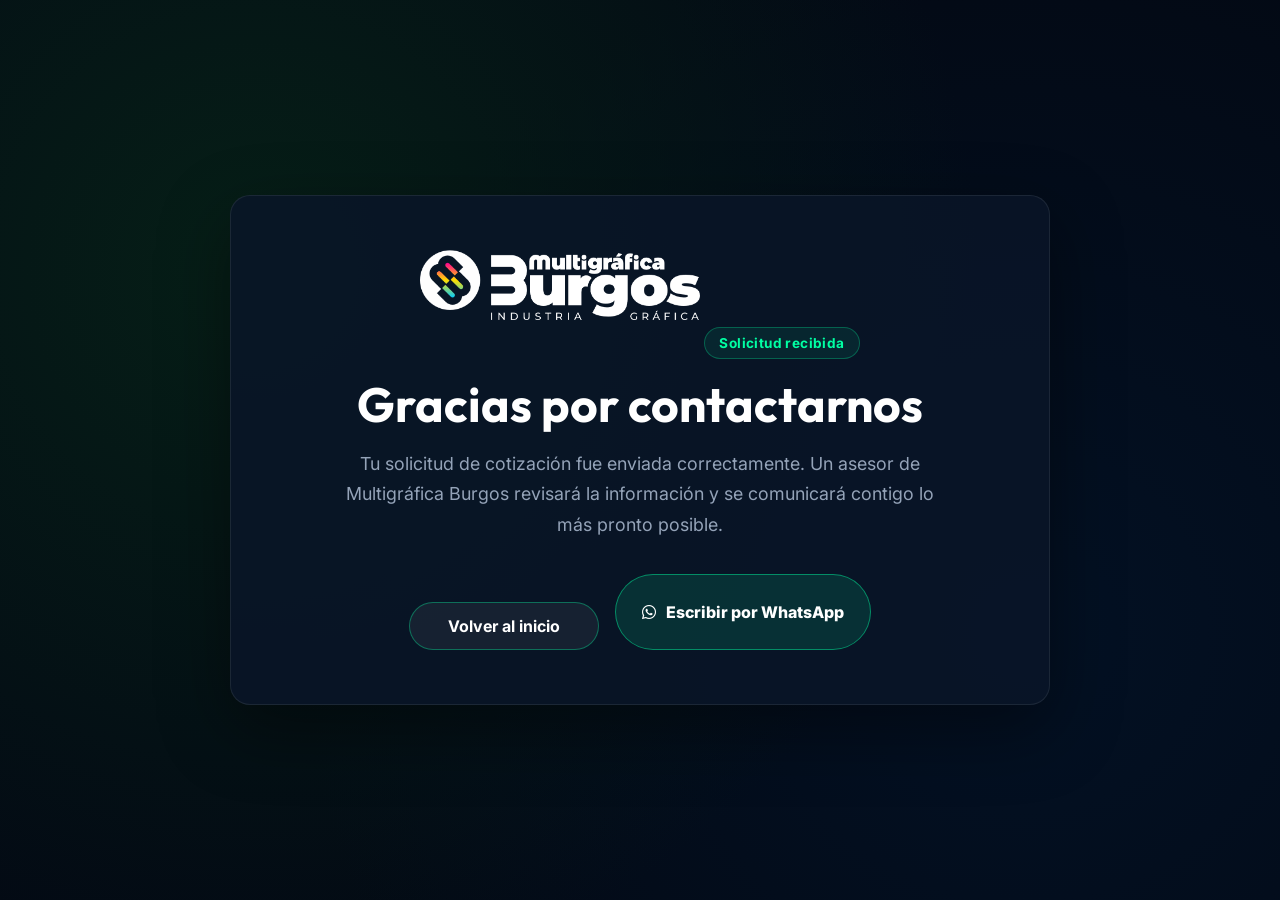
<file: gracias.html>
<!doctype html>
<html lang="es">
<head>
  <meta charset="utf-8">
  <meta name="viewport" content="width=device-width, initial-scale=1">
  <title>Solicitud enviada | Multigráfica Burgos</title>
  <meta name="robots" content="noindex">
  <link rel="preconnect" href="https://fonts.googleapis.com">
  <link rel="preconnect" href="https://fonts.gstatic.com" crossorigin>
  <link href="https://fonts.googleapis.com/css2?family=Inter:wght@300;400;500;600&family=Outfit:wght@300;400;500;600;700;800;900&display=swap" rel="stylesheet">
  <link rel="stylesheet" href="https://cdnjs.cloudflare.com/ajax/libs/font-awesome/6.5.0/css/all.min.css">
  <link rel="icon" href="img/logo.png" type="image/png">
  <link rel="stylesheet" href="css/style.css">
</head>
<body class="thanks-page">
  <main class="thanks-main">
    <section class="thanks-card" aria-labelledby="gracias-title">
      <img class="thanks-logo" src="img/logo.png" alt="Multigráfica Burgos">
      <span class="section-kicker">Solicitud recibida</span>
      <h1 id="gracias-title">Gracias por contactarnos</h1>
      <p>
        Tu solicitud de cotización fue enviada correctamente. Un asesor de Multigráfica Burgos
        revisará la información y se comunicará contigo lo más pronto posible.
      </p>
      <div class="thanks-actions">
        <a class="btn-secondary-glass" href="index.html">Volver al inicio</a>
        <a class="btn-whatsapp" href="https://wa.me/51903025062?text=Hola%20Multigr%C3%A1fica%20Burgos%2C%20envi%C3%A9%20una%20cotizaci%C3%B3n%20desde%20la%20web" target="_blank" rel="noopener">
          <i class="fa-brands fa-whatsapp" aria-hidden="true"></i>
          Escribir por WhatsApp
        </a>
      </div>
    </section>
  </main>
</body>
</html>
</file>
<file: css/style.css>
/* =====================
   ESTILOS GENERALES
===================== */
:root {
  --verde-mb: #00ffa3; /* Neon green */
  --azul-mb: #0a1628; /* Dark navy */
  --fondo-oscuro: #030914; /* Deep dark background */
  --blanco: #ffffff;
  --texto-principal: #e2e8f0;
  --texto-secundario: #94a3b8;
  --gradiente-fondo: radial-gradient(circle at 20% 30%, #061f17, transparent 60%),
                     radial-gradient(circle at 80% 70%, #031124, transparent 60%);
  --gradiente-icono: linear-gradient(120deg, #00eaff, #00ffa3);
  --borde-glass: rgba(255, 255, 255, 0.08);
  --fondo-glass: rgba(10, 22, 40, 0.6);
  --fuente-titulos: 'Outfit', sans-serif;
  --fuente-texto: 'Inter', sans-serif;
}

* {
  margin: 0;
  padding: 0;
  box-sizing: border-box;
}

body {
  overflow-x: hidden;
  background-color: var(--fondo-oscuro);
  background-image: var(--gradiente-fondo);
  background-attachment: fixed;
  color: var(--texto-principal);
  font-family: var(--fuente-texto);
  scroll-behavior: smooth;
  padding-top: 90px;
}

h1, h2, h3, h4, h5, h6 {
  font-family: var(--fuente-titulos);
}

/* =====================
   NAVBAR
===================== */
header {
  position: fixed;
  top: 0;
  left: 0;
  width: 100%;
  display: flex;
  align-items: center;
  justify-content: space-between;
  padding: 15px 60px;
  z-index: 100;
  transition: background-color 0.4s ease, box-shadow 0.4s ease;
  background: transparent;
}

header img {
  height: 60px;
}

nav ul {
  list-style: none;
  display: flex;
  gap: 30px;
}

nav a {
  text-decoration: none;
  color: #fff;
  font-weight: 500;
  transition: color 0.3s ease;
}

nav a.active,
nav a:hover {
  color: var(--verde-mb);
}

.navbar-solid {
  background: rgba(10, 22, 40, 0.85);
  backdrop-filter: blur(12px);
  -webkit-backdrop-filter: blur(12px);
  border-bottom: 1px solid var(--borde-glass);
  box-shadow: 0 4px 30px rgba(0, 0, 0, 0.5);
}

/* =====================
   HERO (VIDEO)
===================== */
.hero {
  position: relative;
  height: 100vh;
  display: flex;
  justify-content: center;
  align-items: center;
  text-align: center;
  color: #fff;
  overflow: hidden;
  margin-top: -90px; /* ðŸ’¡ compensa el padding del body */
}

/* --- Fondo de video optimizado --- */
.background-video {
  position: absolute;
  top: 0;
  left: 0;
  width: 100%;
  height: 100%;
  object-fit: cover;
  z-index: -2;
  transform: translateZ(0);
  backface-visibility: hidden;
  will-change: transform, opacity;
  filter: brightness(0.85);
}

/* --- Capa oscura encima del video --- */
.overlay {
  position: absolute;
  width: 100%;
  height: 100%;
  background: rgba(0,0,0,0.55);
  z-index: -1;
  pointer-events: none;
  will-change: opacity;
}

/* --- TransiciÃ³n degradada entre el video y la siguiente secciÃ³n --- */
.scroll-transition {
  position: absolute;
  bottom: 0;
  left: 0;
  width: 100%;
  height: 150px;
  background: linear-gradient(to bottom, rgba(0, 0, 0, 0.85), #02161c);
  z-index: 0;
  pointer-events: none;
  opacity: 0;
  animation: fadeInTransition 2.5s ease 1.5s forwards;
}

@keyframes fadeInTransition {
  from { opacity: 0; transform: translateY(20px); }
  to { opacity: 1; transform: translateY(0); }
}

/* --- Texto y botÃ³n principal --- */
.hero h1 {
  font-size: 3.3rem;
  font-weight: 800;
}

.hero h1 span {
  display: inline-block;
  background: linear-gradient(120deg, #0f8f44, #23b04a, #00ffea);
  background-size: 250%;
  -webkit-background-clip: text;
  -webkit-text-fill-color: transparent;
  animation: brilloTexto 6s ease-in-out infinite;
}

.hero p {
  margin-top: 20px;
  font-size: 1.2rem;
  color: #f5f5f5;
}

.btn-contacto {
  display: inline-flex;
  align-items: center;
  gap: 10px;
  margin-top: 35px;
  padding: 16px 45px;
  background: rgba(255, 255, 255, 0.05);
  color: #fff;
  border-radius: 50px;
  border: 1px solid rgba(255, 255, 255, 0.1);
  backdrop-filter: blur(10px);
  text-decoration: none;
  font-weight: 600;
  font-size: 1.1rem;
  transition: all 0.4s cubic-bezier(0.175, 0.885, 0.32, 1.275);
  box-shadow: 0 4px 15px rgba(0, 0, 0, 0.2);
}

.btn-contacto:hover {
  background: var(--gradiente-icono);
  border-color: transparent;
  color: #030914;
  transform: translateY(-5px) scale(1.05);
  box-shadow: 0 10px 25px rgba(0, 255, 163, 0.4);
}

/* =====================
   FLECHA "VER MÃS"
===================== */
.scroll-down {
  position: absolute;
  bottom: 30px;
  left: 50%;
  transform: translateX(-50%);
  text-align: center;
  z-index: 10;
  animation: fadeIn 2s ease-in-out 1.5s forwards;
  opacity: 0;
}

.scroll-down a {
  color: #fff;
  text-decoration: none;
  display: flex;
  flex-direction: column;
  align-items: center;
  gap: 6px;
}

.scroll-down i {
  font-size: 1.8rem;
  color: #fff;
  animation: bounce 2s infinite;
  transition: transform 0.3s ease;
}

.scroll-down span {
  font-size: 0.95rem;
  color: #f8f8f8;
  opacity: 0.8;
  font-weight: 500;
  letter-spacing: 0.5px;
  animation: textUp 2s ease-in-out 1.8s forwards;
}

.scroll-down a:hover i {
  transform: scale(1.2);
  color: var(--verde-mb);
}
.scroll-down a:hover span {
  color: var(--verde-mb);
  opacity: 1;
}

/* --- Animaciones de la flecha --- */
@keyframes bounce {
  0%, 20%, 50%, 80%, 100% { transform: translateY(0); }
  40% { transform: translateY(-10px); }
  60% { transform: translateY(-5px); }
}
@keyframes fadeIn {
  from { opacity: 0; transform: translateX(-50%) translateY(15px); }
  to { opacity: 1; transform: translateX(-50%) translateY(0); }
}
@keyframes textUp {
  0% { opacity: 0; transform: translateY(8px); }
  100% { opacity: 1; transform: translateY(0); }
}

/* =====================
   SECCIÃ“N POR QUÃ‰ ELEGIRNOS
===================== */
#porque-mb {
  position: relative;
  text-align: center;
  padding: 120px 20px;
  background: linear-gradient(135deg, #0b2342 0%, #006e4d 100%);
  color: var(--blanco);
  overflow: hidden;
  z-index: 1;
}

#porque-mb h2 {
  font-size: 2.9rem;
  font-weight: 800;
  margin-bottom: 20px;
  background: linear-gradient(90deg, #00ffa3, #00eaff, #1fffbf);
  background-size: 300%;
  -webkit-background-clip: text;
  -webkit-text-fill-color: transparent;
  animation: brilloTexto 6s ease-in-out infinite;
  text-shadow: 0 0 10px rgba(0, 255, 180, 0.4);
}

#porque-mb h2::after {
  content: "";
  display: block;
  width: 120px;
  height: 3px;
  background: linear-gradient(90deg, #00ffa3, #00c8ff);
  border-radius: 2px;
  margin: 14px auto 0;
}

#porque-mb p.subtitulo {
  max-width: 750px;
  font-size: 1.15rem;
  color: var(--texto-secundario);
  margin-bottom: 60px;
  max-width: 800px;
  margin-left: auto;
  margin-right: auto;
}

.contenedor-ventajas {
  display: grid;
  grid-template-columns: repeat(auto-fit, minmax(280px, 1fr));
  gap: 30px;
  max-width: 1200px;
  margin: 0 auto;
}

.tarjeta {
  background: rgba(10, 22, 40, 0.95);
  border: 1px solid var(--borde-glass);
  border-radius: 20px;
  padding: 45px 30px;
  text-align: center;
  transition: all 0.4s cubic-bezier(0.175, 0.885, 0.32, 1.275);
  position: relative;
  overflow: hidden;
  z-index: 1;
  box-shadow: 0 10px 30px rgba(0, 0, 0, 0.3);
  will-change: transform;
}

.tarjeta::before {
  content: "";
  position: absolute;
  top: 0;
  left: -100%;
  width: 50%;
  height: 100%;
  background: linear-gradient(to right, rgba(255,255,255,0) 0%, rgba(255,255,255,0.05) 50%, rgba(255,255,255,0) 100%);
  transform: skewX(-25deg);
  transition: all 0.7s ease;
  z-index: -1;
}

.tarjeta:hover::before {
  left: 200%;
}

.tarjeta:hover {
  transform: translateY(-10px) scale(1.05);
  box-shadow: 0 20px 40px rgba(0, 255, 200, 0.25);
}

.icono {
  font-size: 3.5rem;
  color: transparent;
  background: linear-gradient(120deg, #00c6ff, #23b04a, #00ffea);
  background-size: 300%;
  -webkit-background-clip: text;
  animation: brilloTexto 6s ease-in-out infinite;
  transition: transform 0.6s ease, opacity 0.6s ease;
}

.contenido {
  position: absolute;
  inset: 0;
  display: flex;
  flex-direction: column;
  justify-content: center;
  align-items: center;
  opacity: 0;
  transform: translateY(20px);
  transition: all 0.6s ease;
  padding: 25px;
}

.tarjeta:hover .icono {
  transform: scale(0);
  opacity: 0;
}

.tarjeta:hover .contenido {
  opacity: 1;
  transform: translateY(0);
}

.contenido h3 {
  font-size: 1.4rem;
  font-weight: 700;
  margin-bottom: 10px;
  color: #004430;
}

.contenido p {
  font-size: 0.95rem;
  color: #006e4d;
  text-align: center;
  line-height: 1.5;
}

@keyframes brilloTexto {
  0% { background-position: 0% 50%; }
  50% { background-position: 100% 50%; }
  100% { background-position: 0% 50%; }
}
/* =====================
   SECCIÓN: NUESTROS PROCESOS
===================== */
#procesos {
  position: relative;
  padding: 160px 0 120px;
  background: transparent;
  overflow: hidden;
  text-align: center;
}

/* Línea luminosa superior */
#procesos::before {
  content: "";
  position: absolute;
  top: 0;
  left: 0;
  width: 100%;
  height: 8px;
  background: linear-gradient(90deg, #00ffa3, #00eaff, #23b04a);
  background-size: 300%;
  animation: brilloTexto 6s ease-in-out infinite;
}

/* ===== Título principal ===== */
.procesos-header {
  font-size: 3rem;
  font-weight: 800;
  margin-bottom: 80px;
  background: linear-gradient(90deg, #00ffa3, #00eaff, #1fffbf);
  background-size: 300%;
  -webkit-background-clip: text;
  -webkit-text-fill-color: transparent;
  animation: brilloTexto 6s ease-in-out infinite;
}

/* ===== Contenedor principal ===== */
.wrapper {
  display: flex;
  flex-direction: column;
  align-items: center;
  gap: 70px;
  width: 100%;
  max-width: 1200px;
  margin: 0 auto;
}

/* ===== Cada proceso ===== */
.process {
  position: relative;
  width: 85%;
  max-width: 950px;
  background: #ffffff;
  border-radius: 22px;
  overflow: hidden;
  border: 2px solid transparent;
  box-shadow: 0 8px 20px rgba(0, 0, 0, 0.15);
  transition: all 0.4s ease;
  cursor: pointer;
  opacity: 0;
  transform: translateY(40px);
  animation: fadeUp 0.8s ease forwards;
}

.process:nth-child(1) { animation-delay: 0.2s; }
.process:nth-child(2) { animation-delay: 0.4s; }
.process:nth-child(3) { animation-delay: 0.6s; }

@keyframes fadeUp {
  to { opacity: 1; transform: translateY(0); }
}

/* ==== Hover con iluminación según proceso ==== */
.process:nth-child(1):hover {
  transform: scale(1.03);
  box-shadow: 0 15px 40px rgba(230, 126, 34, 0.45);
  border-color: #e67e22;
}

.process:nth-child(2):hover {
  transform: scale(1.03);
  box-shadow: 0 15px 40px rgba(22, 160, 133, 0.45);
  border-color: #16a085;
}

.process:nth-child(3):hover {
  transform: scale(1.03);
  box-shadow: 0 15px 40px rgba(52, 152, 219, 0.45);
  border-color: #3498db;
}

/* ===== Vista previa (imagen) ===== */
.teaser {
  position: relative;
  width: 100%;
  height: 280px;
  overflow: hidden;
}

/* Imagen más oscura con contraste */
.teaser img.bg {
  width: 100%;
  height: 100%;
  object-fit: cover;
  filter: brightness(0.5) contrast(1.1);
  transition: transform 0.8s cubic-bezier(0.175, 0.885, 0.32, 1.275), filter 0.5s ease;
}

.process:hover .teaser img.bg {
  transform: scale(1.1);
  filter: brightness(0.8) contrast(1.1);
}

/* Degradado superior cinematográfico */
.teaser::after {
  content: "";
  position: absolute;
  inset: 0;
  background: linear-gradient(to top, var(--fondo-oscuro) 0%, rgba(3,9,20,0.4) 60%, transparent 100%);
}

/* ===== Títulos centrados ===== */
.teaser h3 {
  position: absolute;
  top: 50%;
  left: 50%;
  transform: translate(-50%, -50%);
  color: #ffffff;
  font-size: 2.4rem;
  font-weight: 900;
  text-transform: uppercase;
  letter-spacing: 2px;
  text-shadow: 
    0 0 10px rgba(0, 0, 0, 0.9),
    0 0 20px rgba(0, 0, 0, 0.6),
    0 0 35px rgba(0, 0, 0, 0.5);
  transition: text-shadow 0.4s ease, transform 0.3s ease;
}

/* Iluminación personalizada por proceso */
.process:nth-child(1):hover .teaser h3 {
  text-shadow:
    0 0 10px #00ffa3,
    0 0 25px #00ffa3,
    0 0 50px rgba(0, 255, 163, 0.8);
  transform: translate(-50%, -50%) scale(1.05);
}

.process:nth-child(2):hover .teaser h3 {
  text-shadow:
    0 0 10px #00eaff,
    0 0 25px #00eaff,
    0 0 50px rgba(0, 234, 255, 0.8);
  transform: translate(-50%, -50%) scale(1.05);
}

.process:nth-child(3):hover .teaser h3 {
  text-shadow:
    0 0 10px #23b04a,
    0 0 25px #23b04a,
    0 0 50px rgba(35, 176, 74, 0.8);
  transform: translate(-50%, -50%) scale(1.05);
}

/* ===== Contenido desplegado ===== */
.details {
  display: none;
  grid-template-columns: 1fr 1fr;
  gap: 40px;
  padding: 50px;
  background: rgba(10, 22, 40, 0.95);
  backdrop-filter: blur(10px);
  border-top: 4px solid transparent;
  color: var(--texto-principal);
  border-radius: 0 0 22px 22px;
}

/* Colores de encabezados */
.process:nth-child(1) .left h4 { color: #e67e22; } /* Preprensa - Naranja */
.process:nth-child(2) .left h4 { color: #16a085; } /* Prensa - Verde azulado */
.process:nth-child(3) .left h4 { color: #3498db; } /* Postprensa - Celeste */

.details .left h4 {
  font-size: 1.8rem;
  font-weight: 800;
  margin-bottom: 20px;
}

.details .left p {
  font-size: 1rem;
  line-height: 1.7;
  margin-bottom: 15px;
  color: #444;
}

/* ===== Bloque de recomendaciÃ³n ===== */
.details .hint {
  font-size: 0.95rem;
  font-weight: 600;
  padding: 14px 18px;
  border-radius: 8px;
  margin-top: 15px;
}

/* PersonalizaciÃ³n de cada recomendaciÃ³n */
.process:nth-child(1) .details .hint {
  background: #fff2e6;
  border-left: 5px solid #e67e22;
  color: #a35409;
}

.process:nth-child(2) .details .hint {
  background: #e5f9f5;
  border-left: 5px solid #16a085;
  color: #06625e;
}

.process:nth-child(3) .details .hint {
  background: #e6f2ff;
  border-left: 5px solid #3498db;
  color: #0b3c78;
}

/* ===== Video ===== */
.details .player video {
  width: 100%;
  border-radius: 12px;
  box-shadow: 0 6px 18px rgba(0, 0, 0, 0.25);
}

/* ===== BotÃ³n de cierre ===== */
.close {
  display: none;
  position: absolute;
  top: 18px;
  right: 25px;
  font-size: 1.4rem;
  color: #fff;
  background: rgba(0, 0, 0, 0.5);
  border: none;
  border-radius: 50%;
  width: 38px;
  height: 38px;
  cursor: pointer;
  transition: background 0.3s ease;
}

.close:hover {
  background: rgba(0, 0, 0, 0.8);
}

/* ===== Estado activo ===== */
.process.active .details {
  display: grid;
  animation: slideFadeIn 0.6s ease forwards;
}

.process.active .close {
  display: flex;
  justify-content: center;
  align-items: center;
}

/* ===== AnimaciÃ³n ===== */
@keyframes slideFadeIn {
  from { opacity: 0; transform: translateY(-20px); }
  to { opacity: 1; transform: translateY(0); }
}

/* Responsive */
@media (max-width: 900px) {
  .details {
    grid-template-columns: 1fr;
    padding: 30px;
  }
  .teaser {
    height: 240px;
  }
  .procesos-header {
    font-size: 2.2rem;
  }
}
/* =====================
   SECCI0ˆ7N: ELLOS CONF0ˆ1AN EN NOSOTROS
===================== */
#clientes {
  position: relative;
  padding: 120px 0 120px; /* m¨¢s espacio abajo */
  background: linear-gradient(180deg, #043b5c 0%, #00131f 100%);
  text-align: center;
  color: #fff;
  overflow: hidden;
  border: none !important;
}

/* ”9°6 Barras animadas superior e inferior */
#clientes::before,
#clientes::after {
  content: "";
  position: absolute;
  left: 0;
  width: 100%;
  height: 4px;
  background: linear-gradient(90deg, #00eaff, #00ffa3, #00bfff, #00eaff);
  background-size: 300%;
  animation: brilloLineas 6s linear infinite;
  z-index: 2;
}

#clientes::before {
  top: 0; /* ”9è7 barra superior */
  box-shadow: 0 0 18px rgba(0, 255, 255, 0.4);
}

#clientes::after {
  bottom: 0; /* ”9è7 barra inferior */
  box-shadow: 0 0 20px rgba(0, 255, 255, 0.5);
}

@keyframes brilloLineas {
  0% { background-position: 0% 50%; }
  50% { background-position: 100% 50%; }
  100% { background-position: 0% 50%; }
}

/* 7¿8 Efecto de ondas en el fondo */
#clientes::before,
#clientes::after {
  animation-delay: 0s;
}

#clientes .clientes-header h2 {
  font-size: 2.4rem;
  font-weight: 800;
  text-transform: uppercase;
  letter-spacing: 1px;
  background: linear-gradient(90deg, #00eaff, #00ffa3, #00bfff);
  background-size: 300%;
  -webkit-background-clip: text;
  -webkit-text-fill-color: transparent;
  animation: brilloTexto 6s ease-in-out infinite;
  text-shadow: 0 0 18px rgba(0,255,255,0.35);
  position: relative;
  z-index: 3;
}

@keyframes brilloTexto {
  0% { background-position: 0% 50%; }
  50% { background-position: 100% 50%; }
  100% { background-position: 0% 50%; }
}

/* L¨ªnea decorativa debajo del t¨ªtulo */
.clientes-header .sub-line {
  display: block;
  width: 80px;
  height: 3px;
  margin: 15px auto 50px;
  background: linear-gradient(90deg, #00ffa3, #00eaff);
  border-radius: 3px;
  animation: brilloTexto 6s ease-in-out infinite;
}

/* Carrusel de logos */
.carousel {
  overflow: hidden;
  width: 100%;
  max-width: 1200px;
  margin: 0 auto;
  position: relative;
  z-index: 2;
  -webkit-mask-image: linear-gradient(to right, transparent, black 15%, black 85%, transparent);
  mask-image: linear-gradient(to right, transparent, black 15%, black 85%, transparent);
}

.carousel-track {
  display: flex;
  gap: 40px;
  width: max-content;
  animation: scrollInfinite 40s linear infinite;
  will-change: transform;
}

.carousel:hover .carousel-track {
  animation-play-state: paused;
}

@keyframes scrollInfinite {
  from { transform: translateX(0); }
  to { transform: translateX(-50%); }
}

/* Tarjetas de logo */
.logo-card {
  background: rgba(255, 255, 255, 0.05);
  border: 1px solid var(--borde-glass);
  border-radius: 18px;
  padding: 24px 30px;
  transition: transform 0.4s cubic-bezier(0.175, 0.885, 0.32, 1.275), background 0.4s ease, box-shadow 0.4s ease;
  min-width: 180px;
  max-width: 200px;
  display: flex;
  align-items: center;
  justify-content: center;
  will-change: transform;
}

.logo-card img {
  width: 100%;
  height: auto;
  filter: grayscale(1) opacity(0.5);
  transition: all 0.4s ease;
}

.logo-card:hover {
  transform: scale(1.07);
  background: rgba(255, 255, 255, 0.1);
  box-shadow: 0 12px 35px rgba(0, 255, 163, 0.2);
  border-color: rgba(0, 255, 163, 0.3);
}

.logo-card:hover img {
  filter: grayscale(0) opacity(1) drop-shadow(0 0 10px rgba(0,255,163,0.3));
}

/* Atenuar otros al hacer hover */
.carousel:hover .logo-card:not(:hover) {
  opacity: 0.7;
  transform: scale(0.98);
  transition: opacity 0.4s ease, transform 0.4s ease;
}

/* Responsive */
@media (max-width: 768px) {
  .carousel-track {
    gap: 25px;
    animation-duration: 30s;
  }
  .logo-card {
    min-width: 140px;
    padding: 16px;
  }
  .clientes-header h2 {
    font-size: 2rem;
  }
}
/* =====================
   COTIZACIÓN INTEGRADA
===================== */
#cotizacion.cotizacion-integrada {
  position: relative;
  isolation: isolate;
  overflow: hidden;
  padding: 72px 0;
  background:
    radial-gradient(circle at 12% 18%, rgba(24, 223, 193, 0.08), transparent 28%),
    radial-gradient(circle at 88% 12%, rgba(70, 128, 255, 0.08), transparent 26%),
    linear-gradient(90deg, #031426 0%, #0b2447 100%);
  color: #f7fbff;
}

#cotizacion.cotizacion-integrada::before {
  content: "";
  position: absolute;
  inset: 0;
  z-index: -2;
  background-image:
    linear-gradient(rgba(255, 255, 255, 0.025) 1px, transparent 1px),
    linear-gradient(90deg, rgba(255, 255, 255, 0.025) 1px, transparent 1px);
  background-size: 60px 60px;
  pointer-events: none;
}

.cotizacion-integrada__wrap {
  position: relative;
  z-index: 1;
  width: min(calc(100% - 40px), 1380px);
  margin: 0 auto;
}

.cotizacion-integrada__layout {
  display: grid;
  grid-template-columns: minmax(0, 1.18fr) minmax(420px, 0.82fr);
  min-height: 650px;
  border-top: 1px solid rgba(255, 255, 255, 0.1);
  border-bottom: 1px solid rgba(255, 255, 255, 0.1);
}

.cotizacion-integrada__visual {
  position: relative;
  overflow: hidden;
  min-height: 650px;
}

.cotizacion-integrada__visual-main {
  position: absolute;
  inset: 0;
  display: block;
  width: 100%;
  height: 100%;
  object-fit: cover;
  object-position: center;
}

.cotizacion-integrada__visual::after {
  content: "";
  position: absolute;
  inset: 0;
  z-index: 1;
  background:
    linear-gradient(90deg, rgba(3, 14, 28, 0.1), rgba(3, 14, 28, 0.16) 54%, rgba(3, 14, 28, 0.7) 100%),
    linear-gradient(180deg, rgba(3, 14, 28, 0.1), rgba(3, 14, 28, 0.12) 48%, rgba(3, 14, 28, 0.76) 100%);
  pointer-events: none;
}

.cotizacion-integrada__visual-copy {
  position: absolute;
  left: 34px;
  bottom: 34px;
  z-index: 3;
  max-width: 560px;
}

.cotizacion-integrada__visual-copy h2 {
  max-width: 10ch;
  margin: 0;
  color: #fff;
  font-size: clamp(2.5rem, 4.6vw, 5rem);
  font-weight: 900;
  line-height: 0.92;
  letter-spacing: 0;
}

.cotizacion-integrada__visual-copy h2 span {
  color: #18dfc1;
}

.cotizacion-integrada__visual-copy p {
  max-width: 48ch;
  margin: 16px 0 0;
  color: #d1dfec;
  line-height: 1.65;
}

.cotizacion-integrada__collage {
  position: absolute;
  z-index: 4;
  top: 50%;
  right: 28px;
  display: grid;
  grid-template-columns: 110px 110px;
  gap: 10px;
  width: 230px;
  transform: translateY(-50%);
}

.cotizacion-integrada__thumb {
  position: relative;
  overflow: hidden;
  border: 3px solid rgba(255, 255, 255, 0.88);
  background: #fff;
  box-shadow: 0 16px 34px rgba(0, 0, 0, 0.32);
}

.cotizacion-integrada__thumb:nth-child(1) {
  grid-column: 1 / 3;
  height: 122px;
  transform: rotate(-2deg);
}

.cotizacion-integrada__thumb:nth-child(2) {
  height: 142px;
  transform: rotate(2deg);
}

.cotizacion-integrada__thumb:nth-child(3) {
  height: 142px;
  transform: rotate(-1.5deg);
}

.cotizacion-integrada__thumb img {
  display: block;
  width: 100%;
  height: 100%;
  object-fit: cover;
  object-position: center;
}

.cotizacion-integrada__form-panel {
  position: relative;
  display: flex;
  align-items: center;
  padding: 34px 0 34px 46px;
}

.cotizacion-integrada__form-panel::before {
  content: "";
  position: absolute;
  top: 30px;
  bottom: 30px;
  left: 0;
  width: 1px;
  background: linear-gradient(180deg, transparent, rgba(255, 255, 255, 0.1), transparent);
}

.cotizacion-integrada__form-inner {
  width: 100%;
  max-width: 560px;
}

.cotizacion-integrada__form-inner h2 {
  margin: 0;
  color: #fff;
  font-size: clamp(2.1rem, 3.5vw, 3.7rem);
  font-weight: 900;
  line-height: 0.95;
  letter-spacing: 0;
}

.cotizacion-integrada__form-inner h2 span {
  color: #18dfc1;
}

.cotizacion-integrada__intro {
  margin: 12px 0 22px;
  color: #aebfd2;
  line-height: 1.65;
}

.cotizacion-integrada__grid {
  display: grid;
  grid-template-columns: repeat(2, minmax(0, 1fr));
  gap: 13px;
}

.cotizacion-integrada__field {
  min-width: 0;
}

.cotizacion-integrada__field--full {
  grid-column: 1 / -1;
}

.cotizacion-integrada__field label {
  position: absolute;
  width: 1px;
  height: 1px;
  padding: 0;
  margin: -1px;
  overflow: hidden;
  clip: rect(0, 0, 0, 0);
  white-space: nowrap;
  border: 0;
}

.cotizacion-integrada__field input,
.cotizacion-integrada__field select,
.cotizacion-integrada__field textarea {
  width: 100%;
  min-height: 54px;
  border: 1px solid rgba(255, 255, 255, 0.1);
  border-radius: 14px;
  outline: none;
  background: #152a44;
  color: #fff;
  padding: 14px 17px;
  font: inherit;
  transition: border-color 0.22s ease, background 0.22s ease, box-shadow 0.22s ease;
}

.cotizacion-integrada__field input::placeholder,
.cotizacion-integrada__field textarea::placeholder {
  color: #8fa2ba;
}

.cotizacion-integrada__field select {
  appearance: none;
  background-image: linear-gradient(45deg, transparent 50%, #18dfc1 50%), linear-gradient(135deg, #18dfc1 50%, transparent 50%);
  background-position: calc(100% - 22px) 24px, calc(100% - 16px) 24px;
  background-size: 6px 6px, 6px 6px;
  background-repeat: no-repeat;
  padding-right: 48px;
}

.cotizacion-integrada__field select option {
  color: #0a1628;
  background: #fff;
}

.cotizacion-integrada__field textarea {
  min-height: 112px;
  resize: vertical;
}

.cotizacion-integrada__field input:focus,
.cotizacion-integrada__field select:focus,
.cotizacion-integrada__field textarea:focus {
  border-color: rgba(24, 223, 193, 0.48);
  background: #19304c;
  box-shadow: 0 0 0 4px rgba(24, 223, 193, 0.08);
}

.cotizacion-integrada__submit {
  width: 100%;
  min-height: 56px;
  margin-top: 15px;
  border: 0;
  border-radius: 14px;
  background: linear-gradient(90deg, #20cbed, #18dfc1);
  color: #031426;
  font-size: 1.02rem;
  font-weight: 900;
  cursor: pointer;
  transition: transform 0.22s ease, box-shadow 0.22s ease, opacity 0.22s ease;
}

.cotizacion-integrada__submit:hover,
.cotizacion-integrada__submit:focus-visible {
  transform: translateY(-2px);
  box-shadow: 0 16px 34px rgba(24, 223, 193, 0.18);
}

.cotizacion-integrada__submit:disabled {
  cursor: progress;
  opacity: 0.72;
  transform: none;
  box-shadow: none;
}

.cotizacion-integrada__privacy {
  margin: 14px 0 0;
  color: #8fa2ba;
  font-size: 0.88rem;
  line-height: 1.55;
  text-align: center;
}

.cotizacion-reveal-ready .cotizacion-integrada__layout {
  opacity: 0;
  transform: translateY(30px);
  filter: blur(8px);
}

.cotizacion-reveal-ready.is-cotizacion-visible .cotizacion-integrada__layout {
  opacity: 1;
  transform: translateY(0);
  filter: blur(0);
  transition: opacity 0.85s ease, transform 0.85s ease, filter 0.85s ease;
}

@media (max-width: 1120px) {
  .cotizacion-integrada__layout {
    grid-template-columns: 1fr;
  }

  .cotizacion-integrada__visual {
    min-height: 520px;
  }

  .cotizacion-integrada__form-panel {
    padding: 38px 0 0;
  }

  .cotizacion-integrada__form-panel::before {
    top: 0;
    right: 24px;
    bottom: auto;
    left: 24px;
    width: auto;
    height: 1px;
    background: linear-gradient(90deg, transparent, rgba(255, 255, 255, 0.1), transparent);
  }

  .cotizacion-integrada__form-inner {
    max-width: none;
  }
}

@media (max-width: 720px) {
  #cotizacion.cotizacion-integrada {
    padding: 70px 0;
  }

  .cotizacion-integrada__wrap {
    width: min(calc(100% - 24px), 1380px);
  }

  .cotizacion-integrada__visual {
    min-height: 440px;
  }

  .cotizacion-integrada__visual-copy {
    right: 20px;
    bottom: 20px;
    left: 20px;
  }

  .cotizacion-integrada__visual-copy h2 {
    font-size: 3rem;
  }

  .cotizacion-integrada__visual-copy p {
    font-size: 0.95rem;
  }

  .cotizacion-integrada__collage {
    top: 26px;
    right: 16px;
    width: 180px;
    grid-template-columns: 85px 85px;
    gap: 8px;
    transform: none;
  }

  .cotizacion-integrada__thumb:nth-child(1) {
    height: 92px;
  }

  .cotizacion-integrada__thumb:nth-child(2),
  .cotizacion-integrada__thumb:nth-child(3) {
    height: 108px;
  }

  .cotizacion-integrada__form-panel {
    padding-top: 28px;
  }

  .cotizacion-integrada__form-inner h2 {
    font-size: 2.45rem;
  }

  .cotizacion-integrada__grid {
    grid-template-columns: 1fr;
  }

  .cotizacion-integrada__field--full {
    grid-column: auto;
  }
}

@media (max-width: 420px) {
  .cotizacion-integrada__collage {
    width: 148px;
    grid-template-columns: 70px 70px;
  }

  .cotizacion-integrada__thumb:nth-child(1) {
    height: 76px;
  }

  .cotizacion-integrada__thumb:nth-child(2),
  .cotizacion-integrada__thumb:nth-child(3) {
    height: 88px;
  }

  .cotizacion-integrada__visual-copy h2 {
    font-size: 2.55rem;
  }
}


/* =====================
   VALIDACI0ˆ7N VISUAL (FORMULARIO COTIZACI0ˆ7N)
===================== */
input.error, select.error, textarea.error {
  border: 2px solid #ff5555 !important;
  background-color: rgba(255, 100, 100, 0.08);
  transition: all 0.3s ease;
}

small.error-text {
  color: #ff9999;
  font-size: 0.9rem;
  margin-top: 4px;
  display: block;
  font-weight: 500;
  opacity: 0;
  animation: fadeError 0.3s ease forwards;
}

@keyframes fadeError {
  from { opacity: 0; transform: translateY(-3px); }
  to { opacity: 1; transform: translateY(0); }
}

/* =====================
   ANIMACI0ˆ7N DE 0‡7XITO FORMULARIO
===================== */
.overlay-exito {
  position: fixed;
  top: 0; left: 0;
  width: 100%; height: 100%;
  background: rgba(0, 0, 0, 0.7);
  display: flex;
  justify-content: center;
  align-items: center;
  z-index: 9999;
  animation: aparecerFondo 0.3s ease forwards;
}

.mensaje-exito {
  background: rgba(0, 255, 170, 0.1);
  border: 2px solid #00ffa3;
  border-radius: 18px;
  padding: 40px 60px;
  text-align: center;
  color: #fff;
  box-shadow: 0 0 25px rgba(0,255,180,0.3);
  animation: zoomIn 0.4s ease forwards;
  backdrop-filter: blur(10px);
}

.icono-exito {
  font-size: 3.5rem;
  color: #00ffa3;
  margin-bottom: 10px;
  animation: pulso 0.8s ease infinite alternate;
}

.mensaje-exito p {
  font-size: 1.3rem;
  font-weight: 600;
  color: #cfffef;
}

.overlay-exito.ocultar {
  animation: desaparecerFondo 0.4s ease forwards;
}

/* Animaciones */
@keyframes aparecerFondo {
  from { opacity: 0; }
  to { opacity: 1; }
}
@keyframes desaparecerFondo {
  from { opacity: 1; }
  to { opacity: 0; }
}
@keyframes zoomIn {
  from { transform: scale(0.8); opacity: 0; }
  to { transform: scale(1); opacity: 1; }
}
@keyframes pulso {
  from { transform: scale(1); opacity: 0.8; }
  to { transform: scale(1.15); opacity: 1; }
}

/* =====================
   HERO PREMIUM 2025
===================== */
.hero-premium {
  min-height: 100vh;
  position: relative;
  display: flex;
  align-items: center;
  overflow: hidden;
  margin-top: -90px;
  padding-top: 90px;
  background-color: var(--fondo-oscuro);
}

.hero-bg-glow {
  position: absolute;
  top: -20%; left: -10%;
  width: 50vw; height: 50vw;
  background: radial-gradient(circle, rgba(0, 255, 163, 0.12) 0%, transparent 60%);
  z-index: 0;
}

@keyframes pulseGlow {
  0% { transform: scale(1); opacity: 0.6; }
  100% { transform: scale(1.1); opacity: 1; }
}

.hero-container {
  display: grid;
  grid-template-columns: 1fr 1fr;
  max-width: 1300px;
  margin: 0 auto;
  padding: 0 5%;
  z-index: 2;
  gap: 40px;
}

.badge-tech {
  display: inline-block;
  padding: 8px 16px;
  background: rgba(0, 255, 163, 0.1);
  border: 1px solid rgba(0, 255, 163, 0.3);
  color: #00ffa3;
  border-radius: 50px;
  font-size: 0.9rem;
  font-weight: 600;
  margin-bottom: 25px;
  letter-spacing: 1px;
}

.hero-title {
  font-size: 4.5rem;
  font-weight: 800;
  color: #fff;
  line-height: 1.1;
  margin-bottom: 25px;
}

.text-gradient {
  background: linear-gradient(90deg, #00ffa3, #00eaff);
  -webkit-background-clip: text;
  -webkit-text-fill-color: transparent;
}

.hero-subtitle {
  font-size: 1.2rem;
  color: var(--texto-secundario);
  margin-bottom: 40px;
  max-width: 500px;
  line-height: 1.6;
}

.btn-primary-magnetic {
  background: linear-gradient(90deg, #00eaff, #00ffa3);
  color: #030914;
  border: none;
  padding: 18px 45px;
  border-radius: 50px;
  font-weight: 700;
  font-size: 1.1rem;
  cursor: pointer;
  display: inline-flex;
  align-items: center;
  gap: 12px;
  text-decoration: none;
  transition: transform 0.4s cubic-bezier(0.175, 0.885, 0.32, 1.275), box-shadow 0.3s ease;
  box-shadow: 0 10px 25px rgba(0, 255, 163, 0.3);
}

.btn-primary-magnetic:hover {
  transform: translateY(-5px);
  box-shadow: 0 15px 35px rgba(0, 255, 163, 0.5);
}

.hero-mockups {
  position: relative;
  display: flex;
  justify-content: center;
  align-items: center;
}

.mockup-wrapper {
  background: rgba(10, 22, 40, 0.95);
  border: 1px solid var(--borde-glass);
  width: 280px; height: 380px;
  border-radius: 20px;
  position: absolute;
  overflow: hidden;
  box-shadow: 0 20px 50px rgba(0,0,0,0.5);
  transition: transform 0.5s ease;
  will-change: transform;
}

.mockup-wrapper img {
  width: 100%;
  height: 100%;
  object-fit: cover;
  filter: brightness(0.85);
  transition: all 0.5s ease;
}

.mockup-wrapper:hover img {
  transform: scale(1.05);
  filter: brightness(1);
}

.mockup-label {
  position: absolute;
  bottom: 0; left: 0; width: 100%;
  padding: 15px;
  background: linear-gradient(to top, rgba(0,0,0,0.9), transparent);
  color: #fff;
  font-weight: 600;
  font-size: 1.1rem;
}

.m-1 { transform: rotate(-8deg) translate(-40px, -20px); z-index: 2; }
.m-2 { transform: rotate(8deg) translate(80px, 60px); z-index: 1; }
.m-1:hover { transform: rotate(-5deg) translate(-40px, -30px) scale(1.05); z-index: 3;}
.m-2:hover { transform: rotate(5deg) translate(80px, 50px) scale(1.05); z-index: 3;}

@media (max-width: 900px) {
  .hero-container { grid-template-columns: 1fr; text-align: center; margin-top: 50px;}
  .hero-title { font-size: 3rem; }
  .hero-subtitle { margin: 0 auto 30px; }
  .hero-mockups { display: none; } /* Ocultar en móvil para limpiar la vista */
}

/* =====================
   TIMELINE PROCESOS
===================== */
.procesos-timeline {
  padding: 140px 5%;
  background: var(--fondo-oscuro);
  position: relative;
  overflow: hidden;
}

.procesos-header-container {
  text-align: center;
  margin-bottom: 80px;
}

.procesos-header {
  font-size: 3rem;
  background: linear-gradient(90deg, #00ffa3, #00eaff);
  -webkit-background-clip: text;
  -webkit-text-fill-color: transparent;
  margin-bottom: 20px;
}

.procesos-desc {
  color: var(--texto-secundario);
  font-size: 1.15rem;
  max-width: 600px;
  margin: 0 auto;
}

.timeline-container {
  position: relative;
  max-width: 1000px;
  margin: 0 auto;
}

.timeline-line {
  position: absolute;
  left: 50%;
  top: 0;
  bottom: 0;
  width: 4px;
  background: rgba(255, 255, 255, 0.05);
  transform: translateX(-50%);
  border-radius: 2px;
}

.timeline-item {
  position: relative;
  width: 100%;
  margin-bottom: 80px;
  display: flex;
  justify-content: center;
}

.timeline-dot {
  position: absolute;
  left: 50%;
  top: 40px;
  width: 20px;
  height: 20px;
  background: #030914;
  border: 4px solid #00ffa3;
  border-radius: 50%;
  transform: translateX(-50%);
  z-index: 2;
  box-shadow: 0 0 15px rgba(0, 255, 163, 0.6);
  transition: all 0.4s ease;
}

.timeline-item:hover .timeline-dot {
  background: #00ffa3;
  transform: translateX(-50%) scale(1.3);
}

.timeline-content {
  width: 45%;
  position: relative;
}

.left-side {
  margin-right: auto;
  padding-right: 40px;
}

.right-side {
  margin-left: auto;
  padding-left: 40px;
}

.process-card {
  background: rgba(10, 22, 40, 0.95);
  border: 1px solid var(--borde-glass);
  border-radius: 20px;
  overflow: hidden;
  transition: transform 0.4s ease, border-color 0.4s ease;
  will-change: transform;
}

.process-card:hover {
  transform: translateY(-10px);
  border-color: rgba(0, 255, 163, 0.3);
  box-shadow: 0 15px 40px rgba(0, 0, 0, 0.5);
}

.process-img {
  width: 100%;
  height: 220px;
  overflow: hidden;
  position: relative;
}

.process-img video {
  width: 100%;
  height: 100%;
  object-fit: cover;
  filter: brightness(0.7);
  transition: filter 0.5s ease;
}

.process-card:hover .process-img video {
  filter: brightness(1);
}

.process-info {
  padding: 30px;
}

.step-num {
  font-size: 2.5rem;
  color: rgba(0, 255, 163, 0.2);
  margin-bottom: 10px;
  font-family: 'Outfit';
}

.process-info h4 {
  font-size: 1.6rem;
  color: #fff;
  margin-bottom: 15px;
}

.process-info p {
  color: var(--texto-secundario);
  margin-bottom: 20px;
  line-height: 1.6;
}

.process-tag {
  display: inline-block;
  padding: 6px 12px;
  background: rgba(0, 255, 163, 0.1);
  color: #00ffa3;
  border-radius: 6px;
  font-size: 0.85rem;
  font-weight: 600;
}

@media (max-width: 768px) {
  .timeline-line { left: 30px; }
  .timeline-dot { left: 30px; }
  .timeline-content { width: 100%; }
  .left-side { padding-right: 0; padding-left: 80px; }
  .right-side { padding-left: 80px; }
}

/* =====================
   ETAPA 1: NAVEGACION Y RESPONSIVE
===================== */
html {
  scroll-padding-top: 96px;
}

.site-header {
  gap: 24px;
}

.site-header .logo {
  display: inline-flex;
  align-items: center;
  flex: 0 0 auto;
  text-decoration: none;
}

.site-header .logo img {
  width: auto;
  max-width: 240px;
  height: 60px;
}

.main-nav {
  display: block;
}

.main-nav ul {
  align-items: center;
}

.main-nav a {
  display: inline-flex;
  align-items: center;
  min-height: 40px;
  white-space: nowrap;
}

.menu-toggle {
  display: none;
  width: 46px;
  height: 46px;
  border: 1px solid rgba(0, 255, 163, 0.35);
  border-radius: 12px;
  background: rgba(10, 22, 40, 0.88);
  color: #fff;
  align-items: center;
  justify-content: center;
  flex-direction: column;
  gap: 6px;
  cursor: pointer;
  z-index: 120;
}

.menu-toggle span {
  display: block;
  width: 22px;
  height: 2px;
  border-radius: 999px;
  background: #fff;
  transition: transform 0.25s ease, opacity 0.25s ease, background 0.25s ease;
}

.menu-toggle.is-open span {
  background: var(--verde-mb);
}

.menu-toggle.is-open span:nth-child(1) {
  transform: translateY(8px) rotate(45deg);
}

.menu-toggle.is-open span:nth-child(2) {
  opacity: 0;
}

.menu-toggle.is-open span:nth-child(3) {
  transform: translateY(-8px) rotate(-45deg);
}

.menu-toggle:focus-visible,
.main-nav a:focus-visible,
.btn-primary-magnetic:focus-visible,
.btn-secondary-glass:focus-visible,
.btn-whatsapp:focus-visible {
  outline: 3px solid rgba(0, 255, 163, 0.75);
  outline-offset: 4px;
}

.info-section,
.catalog-section,
.services-section {
  position: relative;
  padding: 110px 5%;
  overflow: hidden;
}

.info-section {
  display: grid;
  grid-template-columns: minmax(0, 1.05fr) minmax(280px, 0.95fr);
  gap: 46px;
  align-items: center;
  max-width: 1240px;
  margin: 0 auto;
}

.section-kicker {
  display: inline-flex;
  align-items: center;
  padding: 7px 14px;
  margin-bottom: 20px;
  border: 1px solid rgba(0, 255, 163, 0.28);
  border-radius: 999px;
  color: var(--verde-mb);
  background: rgba(0, 255, 163, 0.08);
  font-size: 0.85rem;
  font-weight: 700;
  letter-spacing: 0.4px;
}

.info-copy h2,
.section-heading h2 {
  font-size: 2.7rem;
  line-height: 1.12;
  margin-bottom: 20px;
  color: #fff;
}

.info-copy p,
.section-heading p {
  color: var(--texto-secundario);
  font-size: 1.08rem;
  line-height: 1.7;
}

.info-highlights {
  display: grid;
  gap: 16px;
}

.info-highlights article,
.catalog-card,
.service-card {
  border: 1px solid var(--borde-glass);
  background: rgba(10, 22, 40, 0.82);
  box-shadow: 0 18px 45px rgba(0, 0, 0, 0.28);
}

.info-highlights article {
  border-radius: 18px;
  padding: 24px;
}

.info-highlights strong {
  display: block;
  color: #fff;
  font-family: var(--fuente-titulos);
  font-size: 1.3rem;
  margin-bottom: 8px;
}

.info-highlights span {
  color: var(--texto-secundario);
  line-height: 1.6;
}

.btn-secondary-glass {
  display: inline-flex;
  align-items: center;
  justify-content: center;
  min-height: 48px;
  margin-top: 28px;
  padding: 13px 24px;
  border-radius: 999px;
  border: 1px solid rgba(0, 255, 163, 0.35);
  color: #fff;
  background: rgba(255, 255, 255, 0.06);
  text-decoration: none;
  font-weight: 700;
  transition: transform 0.25s ease, border-color 0.25s ease, background 0.25s ease;
}

.btn-secondary-glass:hover {
  transform: translateY(-3px);
  border-color: rgba(0, 255, 163, 0.7);
  background: rgba(0, 255, 163, 0.12);
}

.catalog-section {
  background: linear-gradient(180deg, rgba(3, 9, 20, 0) 0%, rgba(4, 59, 92, 0.42) 100%);
}

.section-heading {
  max-width: 760px;
  margin: 0 auto 46px;
  text-align: center;
}

.catalog-grid,
.services-grid {
  display: grid;
  grid-template-columns: repeat(4, minmax(0, 1fr));
  gap: 22px;
  max-width: 1180px;
  margin: 0 auto;
}

.catalog-card,
.service-card {
  border-radius: 18px;
  padding: 28px;
  transition: transform 0.25s ease, border-color 0.25s ease, box-shadow 0.25s ease;
}

.catalog-card:hover,
.service-card:hover {
  transform: translateY(-6px);
  border-color: rgba(0, 255, 163, 0.35);
  box-shadow: 0 24px 55px rgba(0, 255, 163, 0.12);
}

.catalog-card i {
  font-size: 2rem;
  color: var(--verde-mb);
  margin-bottom: 18px;
}

.catalog-card h3,
.service-card h3 {
  color: #fff;
  font-size: 1.25rem;
  margin-bottom: 12px;
}

.catalog-card p,
.service-card p {
  color: var(--texto-secundario);
  line-height: 1.6;
}

.section-actions {
  display: flex;
  justify-content: center;
  margin-top: 38px;
}

.services-section {
  background: var(--fondo-oscuro);
}

.services-grid {
  grid-template-columns: repeat(3, minmax(0, 1fr));
}

.service-card span {
  display: inline-block;
  margin-bottom: 18px;
  font-family: var(--fuente-titulos);
  font-size: 2.2rem;
  font-weight: 800;
  color: rgba(0, 255, 163, 0.25);
}

.tarjeta {
  min-height: 240px;
  display: flex;
  flex-direction: column;
  justify-content: center;
  align-items: center;
  gap: 20px;
}

.tarjeta .icono {
  flex: 0 0 auto;
}

.tarjeta .contenido {
  position: relative;
  inset: auto;
  opacity: 1;
  transform: none;
  padding: 0;
}

.tarjeta:hover .icono {
  transform: none;
  opacity: 1;
}

.tarjeta:hover .contenido {
  opacity: 1;
  transform: none;
}

.tarjeta .contenido h3 {
  color: #fff;
}

.tarjeta .contenido p {
  color: var(--texto-secundario);
}

/* =====================
   ETAPA 1: PAGINA GRACIAS
===================== */
.thanks-page {
  padding-top: 0;
  min-height: 100vh;
  background-color: var(--fondo-oscuro);
  background-image: var(--gradiente-fondo);
}

.thanks-main {
  min-height: 100vh;
  display: flex;
  align-items: center;
  justify-content: center;
  padding: 48px 20px;
}

.thanks-card {
  width: min(100%, 820px);
  text-align: center;
  padding: 54px 46px;
  border: 1px solid var(--borde-glass);
  border-radius: 20px;
  background: rgba(10, 22, 40, 0.86);
  box-shadow: 0 24px 70px rgba(0, 0, 0, 0.42);
}

.thanks-logo {
  width: min(280px, 82%);
  height: auto;
  margin-bottom: 28px;
}

.thanks-card h1 {
  color: #fff;
  font-size: 3rem;
  line-height: 1.08;
  margin-bottom: 18px;
}

.thanks-card p {
  color: var(--texto-secundario);
  font-size: 1.12rem;
  line-height: 1.7;
  max-width: 620px;
  margin: 0 auto;
}

.thanks-actions {
  display: flex;
  justify-content: center;
  gap: 16px;
  flex-wrap: wrap;
  margin-top: 34px;
}

.thanks-actions a {
  min-width: 190px;
}

.btn-whatsapp {
  display: inline-flex;
  align-items: center;
  justify-content: center;
  gap: 10px;
  min-height: 54px;
  padding: 15px 26px;
  border-radius: 999px;
  border: 1px solid rgba(0, 255, 163, 0.45);
  background: rgba(0, 255, 163, 0.12);
  color: #fff;
  text-decoration: none;
  font-weight: 800;
  transition: transform 0.25s ease, background 0.25s ease, box-shadow 0.25s ease;
}

.btn-whatsapp:hover {
  transform: translateY(-3px);
  background: rgba(0, 255, 163, 0.2);
  box-shadow: 0 14px 30px rgba(0, 255, 163, 0.18);
}

@media (max-width: 1100px) {
  header.site-header {
    padding: 14px 28px;
  }

  .main-nav ul {
    gap: 18px;
  }

  .catalog-grid {
    grid-template-columns: repeat(2, minmax(0, 1fr));
  }
}

@media (max-width: 980px) {
  body {
    padding-top: 82px;
  }

  html {
    scroll-padding-top: 88px;
  }

  header.site-header {
    padding: 12px 18px;
    background: rgba(10, 22, 40, 0.92);
    backdrop-filter: blur(12px);
    -webkit-backdrop-filter: blur(12px);
    border-bottom: 1px solid var(--borde-glass);
  }

  .site-header .logo img {
    height: 50px;
    max-width: 210px;
  }

  .menu-toggle {
    display: inline-flex;
  }

  .main-nav {
    position: fixed;
    top: 82px;
    left: 16px;
    right: 16px;
    z-index: 110;
    padding: 16px;
    border: 1px solid rgba(0, 255, 163, 0.22);
    border-radius: 16px;
    background: rgba(10, 22, 40, 0.97);
    box-shadow: 0 24px 60px rgba(0, 0, 0, 0.45);
    opacity: 0;
    visibility: hidden;
    pointer-events: none;
    transform: translateY(-12px);
    transition: opacity 0.25s ease, visibility 0.25s ease, transform 0.25s ease;
  }

  .main-nav.is-open {
    opacity: 1;
    visibility: visible;
    pointer-events: auto;
    transform: translateY(0);
  }

  .main-nav ul {
    flex-direction: column;
    align-items: stretch;
    gap: 8px;
  }

  .main-nav a {
    width: 100%;
    justify-content: center;
    min-height: 46px;
    border-radius: 10px;
    background: rgba(255, 255, 255, 0.04);
  }

  .hero-premium {
    margin-top: -82px;
    padding-top: 82px;
  }

  .info-section {
    grid-template-columns: 1fr;
  }

  .services-grid {
    grid-template-columns: 1fr;
  }
}

@media (max-width: 768px) {
  .info-section,
  .catalog-section,
  .services-section {
    padding: 86px 20px;
  }

  .info-copy h2,
  .section-heading h2 {
    font-size: 2.2rem;
  }

  .catalog-grid {
    grid-template-columns: 1fr;
  }

  .timeline-line {
    left: 18px;
  }

  .timeline-dot {
    left: 18px;
  }

  .left-side,
  .right-side {
    padding-left: 52px;
  }

  .process-info {
    padding: 24px;
  }

  #clientes {
    padding: 86px 0;
  }

  .carousel {
    max-width: 100%;
  }

  .thanks-card {
    padding: 42px 26px;
  }

  .thanks-card h1 {
    font-size: 2.35rem;
  }
}

@media (max-width: 600px) {
  .site-header .logo img {
    height: 44px;
    max-width: 184px;
  }

  .menu-toggle {
    width: 42px;
    height: 42px;
  }

  .hero-container {
    margin-top: 24px;
  }

  .hero-title {
    font-size: 2.55rem;
  }

  .hero-subtitle {
    font-size: 1.05rem;
  }

  .badge-tech {
    font-size: 0.82rem;
    letter-spacing: 0.4px;
  }

  #porque-mb {
    padding: 86px 18px;
  }

  #porque-mb h2,
  .procesos-header,
  #clientes .clientes-header h2 {
    font-size: 2rem;
  }

  .tarjeta {
    min-height: auto;
    padding: 32px 24px;
  }

  .thanks-main {
    padding: 28px 14px;
  }

  .thanks-card {
    padding: 34px 20px;
    border-radius: 16px;
  }

  .thanks-logo {
    width: min(230px, 86%);
  }

  .thanks-card h1 {
    font-size: 2rem;
  }

  .thanks-card p {
    font-size: 1rem;
  }

  .thanks-actions {
    flex-direction: column;
  }

  .thanks-actions a {
    width: 100%;
  }
}

/* =====================
   ETAPA 1.5: CONTENIDO COMERCIAL
===================== */
.hero-actions,
.section-actions,
.cta-actions {
  display: flex;
  align-items: center;
  flex-wrap: wrap;
  gap: 14px;
}

.hero-actions .btn-secondary-glass,
.section-actions .btn-secondary-glass,
.cta-actions .btn-secondary-glass,
.cta-actions .btn-whatsapp {
  margin-top: 0;
}

.hero-actions {
  justify-content: flex-start;
}

.section-actions,
.cta-actions {
  justify-content: center;
}

.product-card {
  display: flex;
  flex-direction: column;
  min-height: 310px;
}

.product-card p {
  flex: 1;
}

.card-link {
  display: inline-flex;
  align-items: center;
  justify-content: center;
  align-self: flex-start;
  min-height: 42px;
  margin-top: 22px;
  padding: 10px 16px;
  border: 1px solid rgba(0, 255, 163, 0.32);
  border-radius: 999px;
  color: var(--verde-mb);
  background: rgba(0, 255, 163, 0.08);
  text-decoration: none;
  font-weight: 800;
  transition: transform 0.25s ease, background 0.25s ease, border-color 0.25s ease;
}

.card-link:hover {
  transform: translateY(-2px);
  background: rgba(0, 255, 163, 0.15);
  border-color: rgba(0, 255, 163, 0.65);
}

.graphic-processes-section,
.capacity-section,
.work-section,
.commercial-cta {
  position: relative;
  overflow: hidden;
  padding: 110px 5%;
}

.graphic-processes-section {
  background:
    radial-gradient(circle at 8% 12%, rgba(0, 255, 163, 0.08), transparent 28%),
    linear-gradient(180deg, var(--fondo-oscuro) 0%, #041827 100%);
}

.graphic-process-grid {
  display: grid;
  grid-template-columns: repeat(2, minmax(0, 1fr));
  gap: 26px;
  max-width: 1180px;
  margin: 0 auto;
}

.graphic-process-card {
  display: grid;
  grid-template-rows: 245px 1fr;
  min-width: 0;
  border: 1px solid var(--borde-glass);
  border-radius: 20px;
  overflow: hidden;
  background: rgba(10, 22, 40, 0.9);
  box-shadow: 0 18px 55px rgba(0, 0, 0, 0.34);
  transition: transform 0.25s ease, border-color 0.25s ease, box-shadow 0.25s ease;
}

.graphic-process-card:hover {
  transform: translateY(-6px);
  border-color: rgba(0, 255, 163, 0.3);
  box-shadow: 0 24px 65px rgba(0, 255, 163, 0.1);
}

.graphic-process-media {
  min-width: 0;
  overflow: hidden;
  background: #071220;
}

.graphic-process-media video,
.graphic-process-media img {
  width: 100%;
  height: 100%;
  display: block;
  object-fit: cover;
  filter: brightness(0.78) saturate(0.95);
}

.graphic-process-copy {
  padding: 28px;
  text-align: left;
}

.process-number {
  display: inline-block;
  margin-bottom: 12px;
  font-family: var(--fuente-titulos);
  font-size: 2.1rem;
  font-weight: 900;
  color: rgba(0, 255, 163, 0.28);
}

.graphic-process-copy h3 {
  color: #fff;
  font-size: 1.55rem;
  margin-bottom: 12px;
}

.graphic-process-copy p {
  color: var(--texto-secundario);
  line-height: 1.65;
  margin-bottom: 18px;
}

.graphic-process-copy ul {
  display: grid;
  gap: 9px;
  margin: 0;
  padding: 0;
  list-style: none;
}

.graphic-process-copy li {
  position: relative;
  padding-left: 22px;
  color: #c9d5e4;
  line-height: 1.45;
}

.graphic-process-copy li::before {
  content: "";
  position: absolute;
  left: 0;
  top: 0.62em;
  width: 8px;
  height: 8px;
  border-radius: 50%;
  background: var(--verde-mb);
  box-shadow: 0 0 12px rgba(0, 255, 163, 0.55);
}

.capacity-section {
  display: grid;
  grid-template-columns: minmax(0, 0.95fr) minmax(320px, 1.05fr);
  gap: 44px;
  align-items: center;
  max-width: 1260px;
  margin: 0 auto;
}

.capacity-copy h2 {
  color: #fff;
  font-size: 2.7rem;
  line-height: 1.12;
  margin-bottom: 18px;
}

.capacity-copy p {
  color: var(--texto-secundario);
  line-height: 1.72;
  font-size: 1.08rem;
}

.capacity-tags {
  display: flex;
  flex-wrap: wrap;
  gap: 10px;
  margin: 26px 0 30px;
}

.capacity-tags span {
  padding: 9px 13px;
  border: 1px solid rgba(0, 255, 163, 0.24);
  border-radius: 999px;
  color: #d7f9ff;
  background: rgba(255, 255, 255, 0.05);
  font-weight: 700;
  font-size: 0.9rem;
}

.machine-gallery {
  display: grid;
  grid-template-columns: 1fr 1fr;
  gap: 18px;
}

.machine-card {
  min-width: 0;
  border: 1px solid var(--borde-glass);
  border-radius: 18px;
  overflow: hidden;
  background: rgba(10, 22, 40, 0.9);
  box-shadow: 0 18px 45px rgba(0, 0, 0, 0.28);
}

.machine-card:first-child {
  grid-row: span 2;
}

.machine-card img {
  width: 100%;
  height: 210px;
  display: block;
  object-fit: cover;
  filter: brightness(0.72);
}

.machine-card:first-child img {
  height: 330px;
}

.machine-card div {
  padding: 20px;
}

.machine-card h3 {
  color: #fff;
  margin-bottom: 8px;
}

.machine-card p {
  color: var(--texto-secundario);
  line-height: 1.55;
}

.work-section {
  background:
    linear-gradient(180deg, rgba(4, 59, 92, 0.2), rgba(3, 9, 20, 0.96)),
    var(--fondo-oscuro);
}

.work-timeline {
  counter-reset: none;
  display: grid;
  grid-template-columns: repeat(7, minmax(0, 1fr));
  gap: 14px;
  max-width: 1220px;
  margin: 0 auto;
  padding: 0;
  list-style: none;
}

.work-step {
  position: relative;
  min-width: 0;
  padding: 24px 16px;
  border: 1px solid var(--borde-glass);
  border-radius: 16px;
  background: rgba(10, 22, 40, 0.86);
  text-align: center;
}

.work-step span {
  display: inline-flex;
  align-items: center;
  justify-content: center;
  width: 38px;
  height: 38px;
  margin-bottom: 14px;
  border-radius: 50%;
  color: #031124;
  background: linear-gradient(135deg, #00eaff, #00ffa3);
  font-family: var(--fuente-titulos);
  font-weight: 900;
}

.work-step p {
  color: #d7e3f0;
  line-height: 1.45;
  font-weight: 600;
}

.commercial-cta {
  padding-top: 90px;
  padding-bottom: 90px;
  background:
    radial-gradient(circle at 50% 0%, rgba(0, 255, 163, 0.12), transparent 38%),
    var(--fondo-oscuro);
}

.cta-panel {
  max-width: 1060px;
  margin: 0 auto;
  padding: 48px 42px;
  border: 1px solid rgba(0, 255, 163, 0.18);
  border-radius: 22px;
  background: rgba(10, 22, 40, 0.88);
  text-align: center;
  box-shadow: 0 24px 70px rgba(0, 0, 0, 0.36);
}

.cta-panel h2 {
  max-width: 720px;
  margin: 0 auto 16px;
  color: #fff;
  font-size: 2.5rem;
  line-height: 1.12;
}

.cta-panel p {
  max-width: 680px;
  margin: 0 auto 30px;
  color: var(--texto-secundario);
  line-height: 1.65;
  font-size: 1.08rem;
}

@media (max-width: 1100px) {
  .work-timeline {
    grid-template-columns: repeat(4, minmax(0, 1fr));
  }
}

@media (max-width: 980px) {
  .hero-actions {
    justify-content: center;
  }

  .graphic-process-grid,
  .capacity-section {
    grid-template-columns: 1fr;
  }

  .capacity-section {
    padding-left: 24px;
    padding-right: 24px;
  }
}

@media (max-width: 768px) {
  .graphic-processes-section,
  .capacity-section,
  .work-section,
  .commercial-cta {
    padding: 86px 20px;
  }

  .graphic-process-card {
    grid-template-rows: 210px 1fr;
  }

  .machine-gallery {
    grid-template-columns: 1fr;
  }

  .machine-card:first-child {
    grid-row: auto;
  }

  .machine-card img,
  .machine-card:first-child img {
    height: 230px;
  }

  .work-timeline {
    grid-template-columns: repeat(2, minmax(0, 1fr));
  }

  .cta-panel {
    padding: 38px 24px;
  }

  .cta-panel h2,
  .capacity-copy h2 {
    font-size: 2.1rem;
  }
}

@media (max-width: 600px) {
  .hero-actions,
  .section-actions,
  .cta-actions {
    flex-direction: column;
    align-items: stretch;
  }

  .hero-actions a,
  .section-actions a,
  .cta-actions a {
    width: 100%;
  }

  .product-card {
    min-height: auto;
  }

  .graphic-process-copy {
    padding: 24px 20px;
  }

  .graphic-process-copy h3 {
    font-size: 1.35rem;
  }

  .work-timeline {
    grid-template-columns: 1fr;
  }

  .capacity-tags span {
    font-size: 0.84rem;
  }

  .cta-panel {
    padding: 34px 20px;
    border-radius: 18px;
  }

  .cta-panel h2 {
    font-size: 1.85rem;
  }
}

/* =====================
   CONTACTO Y FOOTER
===================== */
.contact-section {
  position: relative;
  overflow: hidden;
  padding: 110px 5%;
  background:
    radial-gradient(circle at 12% 15%, rgba(0, 255, 163, 0.1), transparent 28%),
    linear-gradient(180deg, #030914 0%, #051426 100%);
}

.contact-layout {
  display: grid;
  grid-template-columns: minmax(0, 0.95fr) minmax(340px, 1.05fr);
  gap: 42px;
  align-items: stretch;
  max-width: 1220px;
  margin: 0 auto;
}

.contact-content,
.map-panel {
  min-width: 0;
}

.contact-content {
  padding: 42px;
  border: 1px solid rgba(255, 255, 255, 0.08);
  border-radius: 22px;
  background: rgba(10, 22, 40, 0.84);
  box-shadow: 0 24px 70px rgba(0, 0, 0, 0.34);
}

.contact-content h2 {
  color: #fff;
  font-size: 2.7rem;
  line-height: 1.12;
  margin: 12px 0 18px;
}

.contact-intro {
  color: var(--texto-secundario);
  font-size: 1.05rem;
  line-height: 1.72;
  margin-bottom: 28px;
}

.contact-info-grid {
  display: grid;
  gap: 14px;
  margin-bottom: 22px;
}

.contact-info-card {
  display: grid;
  grid-template-columns: 46px minmax(0, 1fr);
  gap: 14px;
  align-items: start;
  min-width: 0;
  padding: 16px;
  border: 1px solid rgba(255, 255, 255, 0.08);
  border-radius: 16px;
  background: rgba(255, 255, 255, 0.045);
}

.contact-info-card i {
  display: inline-flex;
  align-items: center;
  justify-content: center;
  width: 46px;
  height: 46px;
  border-radius: 14px;
  color: #031124;
  background: linear-gradient(135deg, #00eaff, #00ffa3);
  font-size: 1.1rem;
}

.contact-info-card h3,
.contact-schedule h3,
.social-block span {
  color: #fff;
  font-size: 0.95rem;
  font-weight: 800;
  margin-bottom: 5px;
}

.contact-info-card p {
  color: #d7e3f0;
  line-height: 1.5;
  overflow-wrap: anywhere;
}

.contact-info-card a,
.site-footer a {
  color: inherit;
  text-decoration: none;
}

.contact-info-card a:hover,
.site-footer a:hover {
  color: var(--verde-mb);
}

.contact-schedule {
  margin: 24px 0;
  padding: 22px;
  border: 1px solid rgba(0, 255, 163, 0.18);
  border-radius: 18px;
  background: rgba(0, 255, 163, 0.065);
}

.schedule-row {
  display: grid;
  grid-template-columns: minmax(120px, 0.38fr) minmax(0, 1fr);
  gap: 14px;
  padding-top: 12px;
  color: #d7e3f0;
  line-height: 1.45;
}

.schedule-row span {
  color: var(--texto-secundario);
}

.schedule-row strong {
  font-weight: 800;
}

.contact-actions {
  display: flex;
  flex-wrap: wrap;
  gap: 14px;
  margin: 24px 0;
}

.contact-actions .btn-secondary-glass,
.contact-actions .btn-whatsapp {
  gap: 10px;
  margin-top: 0;
}

.social-block {
  display: grid;
  gap: 12px;
}

.social-links,
.footer-social-links {
  display: flex;
  flex-wrap: wrap;
  gap: 12px;
}

.social-link,
.footer-social-links a {
  display: inline-flex;
  align-items: center;
  justify-content: center;
  gap: 9px;
  min-height: 44px;
  border: 1px solid rgba(255, 255, 255, 0.12);
  border-radius: 999px;
  color: #d7e3f0;
  background: rgba(255, 255, 255, 0.055);
  text-decoration: none;
  font-weight: 800;
  transition: transform 0.25s ease, border-color 0.25s ease, background 0.25s ease, color 0.25s ease;
}

.social-link {
  padding: 10px 16px;
}

.footer-social-links a {
  width: 46px;
  height: 46px;
}

.social-link:hover,
.footer-social-links a:hover {
  transform: translateY(-2px);
  border-color: rgba(0, 255, 163, 0.45);
  color: var(--verde-mb);
  background: rgba(0, 255, 163, 0.09);
}

.map-panel {
  min-height: 560px;
  border: 1px solid rgba(255, 255, 255, 0.1);
  border-radius: 22px;
  overflow: hidden;
  background: #071220;
  box-shadow: 0 24px 70px rgba(0, 0, 0, 0.34);
}

.map-panel iframe {
  width: 100%;
  height: 100%;
  min-height: 560px;
  display: block;
  border: 0;
}

.site-footer {
  position: relative;
  overflow: hidden;
  padding: 46px 5%;
  border-top: 1px solid rgba(255, 255, 255, 0.08);
  background: #030914;
  color: var(--texto-secundario);
}

.footer-inner {
  display: grid;
  grid-template-columns: minmax(0, 1.1fr) minmax(0, 1fr) minmax(220px, 0.65fr);
  gap: 34px;
  align-items: start;
  max-width: 1220px;
  margin: 0 auto;
}

.footer-brand a {
  display: inline-flex;
  margin-bottom: 12px;
}

.footer-brand img {
  width: auto;
  max-width: 220px;
  height: 58px;
  object-fit: contain;
}

.footer-brand p,
.footer-contact h2,
.footer-social h2 {
  color: #fff;
  font-size: 1rem;
  font-weight: 900;
  margin-bottom: 8px;
}

.footer-brand span,
.footer-contact p {
  display: block;
  line-height: 1.65;
  overflow-wrap: anywhere;
}

.contact-info-card a:focus-visible,
.social-link:focus-visible,
.footer-brand a:focus-visible,
.footer-contact a:focus-visible,
.footer-social-links a:focus-visible {
  outline: 3px solid rgba(0, 255, 163, 0.75);
  outline-offset: 4px;
}

@media (max-width: 980px) {
  .contact-layout {
    grid-template-columns: 1fr;
  }

  .contact-content {
    padding: 36px 28px;
  }

  .map-panel,
  .map-panel iframe {
    min-height: 430px;
  }

  .footer-inner {
    grid-template-columns: 1fr 1fr;
  }

  .footer-social {
    grid-column: 1 / -1;
  }
}

@media (max-width: 768px) {
  .contact-section {
    padding: 86px 20px;
  }

  .contact-content h2 {
    font-size: 2.15rem;
  }

  .schedule-row {
    grid-template-columns: 1fr;
    gap: 4px;
  }
}

@media (max-width: 600px) {
  .contact-content {
    padding: 30px 20px;
    border-radius: 18px;
  }

  .contact-info-card {
    grid-template-columns: 42px minmax(0, 1fr);
    padding: 14px;
  }

  .contact-info-card i {
    width: 42px;
    height: 42px;
  }

  .contact-actions {
    flex-direction: column;
    align-items: stretch;
  }

  .contact-actions a,
  .social-link {
    width: 100%;
  }

  .map-panel,
  .map-panel iframe {
    min-height: 340px;
    border-radius: 18px;
  }

  .site-footer {
    padding: 40px 20px;
  }

  .footer-inner {
    grid-template-columns: 1fr;
  }

  .footer-brand img {
    max-width: 190px;
    height: 54px;
  }
}

/* =====================
   CONTACTO COMPACTO
===================== */
.contact-section {
  padding: 44px 5%;
  background: #051426;
  border-top: 1px solid rgba(255, 255, 255, 0.06);
  border-bottom: 1px solid rgba(255, 255, 255, 0.06);
}

.contact-shell {
  display: grid;
  grid-template-columns: minmax(0, 1fr) minmax(300px, 420px);
  gap: 34px;
  align-items: center;
  max-width: 1120px;
  margin: 0 auto;
}

.contact-summary {
  min-width: 0;
}

.contact-summary h2 {
  color: #fff;
  font-size: 2rem;
  line-height: 1.1;
  margin-bottom: 10px;
}

.contact-summary p {
  max-width: 620px;
  color: #c6d3e1;
  line-height: 1.55;
  margin-bottom: 16px;
}

.contact-list {
  display: grid;
  grid-template-columns: repeat(2, minmax(0, 1fr));
  gap: 7px;
  max-width: 700px;
  margin: 0 0 18px;
  padding: 0;
  list-style: none;
}

.contact-list li {
  display: grid;
  grid-template-columns: 22px minmax(0, 1fr);
  gap: 10px;
  align-items: start;
  color: #d7e3f0;
  font-size: 0.94rem;
  line-height: 1.45;
}

.contact-list li:nth-child(4) {
  grid-column: 1 / -1;
}

.contact-list i {
  color: var(--verde-mb);
  font-size: 0.92rem;
  line-height: 1.45;
}

.contact-list a {
  min-width: 0;
  color: inherit;
  text-decoration: none;
  overflow-wrap: anywhere;
}

.contact-list a:hover {
  color: var(--verde-mb);
}

.contact-actions {
  display: flex;
  flex-wrap: wrap;
  gap: 10px;
  margin: 0 0 14px;
}

.contact-btn {
  display: inline-flex;
  align-items: center;
  justify-content: center;
  gap: 8px;
  min-height: 40px;
  padding: 9px 15px;
  border-radius: 999px;
  text-decoration: none;
  font-size: 0.92rem;
  font-weight: 800;
  transition: transform 0.25s ease, border-color 0.25s ease, background 0.25s ease;
}

.contact-btn:hover {
  transform: translateY(-2px);
}

.contact-btn-outline {
  border: 1px solid rgba(255, 255, 255, 0.18);
  color: #e6f0fb;
  background: rgba(255, 255, 255, 0.045);
}

.contact-btn-outline:hover {
  border-color: rgba(0, 255, 163, 0.42);
  background: rgba(0, 255, 163, 0.08);
}

.contact-btn-primary {
  border: 1px solid rgba(0, 255, 163, 0.36);
  color: #041426;
  background: var(--verde-mb);
}

.contact-btn-primary:hover {
  border-color: rgba(0, 255, 163, 0.72);
  background: #2dffb8;
}

.social-links {
  gap: 8px;
}

.social-link {
  min-height: 34px;
  padding: 7px 11px;
  gap: 7px;
  font-size: 0.84rem;
}

.map-panel {
  width: 100%;
  height: 240px;
  min-height: 0;
  border-radius: 18px;
  box-shadow: 0 16px 38px rgba(0, 0, 0, 0.26);
}

.map-panel iframe {
  height: 100%;
  min-height: 0;
}

.site-footer {
  padding: 30px 5%;
}

.footer-inner {
  grid-template-columns: minmax(0, 1fr) minmax(0, 1fr) auto;
  gap: 26px;
  max-width: 1120px;
  align-items: center;
}

.footer-brand img {
  max-width: 190px;
  height: 50px;
}

.footer-brand p,
.footer-contact h2,
.footer-social h2 {
  font-size: 0.94rem;
}

.footer-contact p {
  font-size: 0.92rem;
}

.contact-list a:focus-visible,
.contact-btn:focus-visible,
.social-link:focus-visible,
.footer-brand a:focus-visible,
.footer-contact a:focus-visible,
.footer-social-links a:focus-visible {
  outline: 3px solid rgba(0, 255, 163, 0.75);
  outline-offset: 3px;
}

@media (max-width: 980px) {
  .contact-section {
    padding: 42px 24px;
  }

  .contact-list {
    grid-template-columns: 1fr;
  }

  .contact-shell {
    grid-template-columns: 1fr;
    gap: 24px;
  }

  .map-panel {
    max-width: none;
    height: 230px;
  }

  .footer-inner {
    grid-template-columns: 1fr 1fr;
    align-items: start;
  }

  .footer-social {
    grid-column: 1 / -1;
  }
}

@media (max-width: 600px) {
  .contact-section {
    padding: 34px 20px;
  }

  .contact-summary h2 {
    font-size: 1.72rem;
  }

  .contact-actions {
    flex-direction: row;
    align-items: flex-start;
  }

  .contact-actions a {
    width: auto;
  }

  .social-links {
    flex-wrap: wrap;
  }

  .social-link {
    width: auto;
    min-height: 34px;
  }

  .social-link span {
    position: absolute;
    width: 1px;
    height: 1px;
    overflow: hidden;
    clip: rect(0, 0, 0, 0);
    white-space: nowrap;
  }

  .map-panel {
    height: 220px;
    border-radius: 16px;
  }

  .site-footer {
    padding: 30px 20px;
  }

  .footer-inner {
    grid-template-columns: 1fr;
    gap: 18px;
  }
}

/* =====================
   WHATSAPP FLOTANTE
===================== */
.floating-whatsapp {
  position: fixed;
  right: 24px;
  bottom: 24px;
  z-index: 1200;
  display: inline-flex;
  align-items: center;
  justify-content: center;
  width: 62px;
  height: 62px;
  border-radius: 50%;
  color: #ffffff;
  background: #25d366;
  box-shadow: 0 14px 32px rgba(37, 211, 102, 0.32), 0 8px 22px rgba(0, 0, 0, 0.22);
  text-decoration: none;
  font-size: 2rem;
  line-height: 1;
  transition: transform 0.25s ease, box-shadow 0.25s ease, background 0.25s ease;
}

.floating-whatsapp:hover {
  transform: translateY(-3px) scale(1.04);
  background: #20c35b;
  box-shadow: 0 18px 38px rgba(37, 211, 102, 0.4), 0 12px 28px rgba(0, 0, 0, 0.28);
}

.floating-whatsapp:focus-visible {
  outline: 3px solid rgba(255, 255, 255, 0.95);
  outline-offset: 5px;
}

@media (max-width: 600px) {
  .floating-whatsapp {
    right: 18px;
    bottom: 18px;
    width: 56px;
    height: 56px;
    font-size: 1.8rem;
  }
}

/* =====================
   HERO INTRO ANTERIOR
===================== */
.hero-intro {
  min-height: 100vh;
  height: 100vh;
  margin-top: -90px;
  padding: 0 20px;
  isolation: isolate;
}

.hero-intro .hero-media {
  position: absolute;
  inset: 0;
  z-index: -2;
  background-image: url("../img/hero-poster.webp");
  background-size: cover;
  background-position: center;
  background-repeat: no-repeat;
  transform: scale(1.01);
}

.hero-intro .overlay {
  z-index: -1;
  background:
    linear-gradient(180deg, rgba(0, 0, 0, 0.5), rgba(0, 0, 0, 0.64)),
    rgba(0, 0, 0, 0.2);
}

.hero-intro .hero-copy {
  position: relative;
  z-index: 2;
  max-width: 920px;
  margin: 0 auto;
  padding-top: 90px;
}

.hero-intro .hero-title {
  color: #fff;
  font-size: clamp(2.4rem, 5vw, 4.4rem);
  font-weight: 900;
  line-height: 1.12;
  letter-spacing: 0;
  margin: 0;
  text-align: center;
}

.hero-intro .hero-title span {
  display: inline-block;
  background: linear-gradient(120deg, #16cf73, #00ffa3, #00eaff);
  background-size: 250%;
  -webkit-background-clip: text;
  background-clip: text;
  -webkit-text-fill-color: transparent;
  animation: brilloTexto 6s ease-in-out infinite;
}

.hero-intro .hero-subtitle {
  max-width: 780px;
  margin: 28px auto 0;
  color: #f5f5f5;
  font-size: clamp(1rem, 2vw, 1.32rem);
  line-height: 1.45;
  font-weight: 600;
  text-align: center;
}

.hero-intro .btn-contacto {
  margin-top: 34px;
  min-width: 220px;
  justify-content: center;
  background: #082a58;
  border-color: rgba(255, 255, 255, 0.12);
  box-shadow: 0 8px 24px rgba(0, 0, 0, 0.28);
}

.hero-intro .btn-contacto:hover {
  background: #00ffa3;
  color: #031124;
}

.hero-intro .scroll-down {
  bottom: 28px;
}

.hero-intro .scroll-down i {
  font-size: 2rem;
}

.hero-intro .scroll-down span {
  font-weight: 700;
}

.hero-intro .btn-contacto:focus-visible,
.hero-intro .scroll-down a:focus-visible {
  outline: 3px solid rgba(0, 255, 163, 0.8);
  outline-offset: 5px;
}

@media (max-width: 980px) {
  .hero-intro {
    margin-top: -82px;
    padding-top: 82px;
  }

  .hero-intro .hero-copy {
    padding-top: 0;
  }
}

@media (max-width: 600px) {
  .hero-intro {
    min-height: calc(100vh - 0px);
    padding-left: 18px;
    padding-right: 18px;
  }

  .hero-intro .hero-media {
    background-position: center;
  }

  .hero-intro .hero-title {
    font-size: 2.35rem;
  }

  .hero-intro .hero-subtitle {
    font-size: 1rem;
  }

  .hero-intro .hero-subtitle br {
    display: none;
  }

  .hero-intro .btn-contacto {
    min-width: 0;
    width: auto;
    padding: 14px 30px;
    font-size: 1rem;
  }
}

/* =====================
   NOSOTROS VISUAL
===================== */
.visual-about-section {
  display: block;
  max-width: none;
  padding: 104px 5%;
  background:
    linear-gradient(180deg, rgba(3, 9, 20, 0.96), rgba(4, 24, 39, 0.98));
}

.visual-about-heading {
  max-width: 860px;
  margin: 0 auto 38px;
  text-align: center;
}

.visual-about-heading h2 {
  margin-bottom: 18px;
}

.visual-about-heading p {
  max-width: 760px;
  margin: 0 auto;
}

.visual-about-grid {
  display: grid;
  grid-template-columns: repeat(3, minmax(0, 1fr));
  gap: 24px;
  max-width: 1180px;
  margin: 0 auto;
}

.visual-about-card {
  position: relative;
  min-width: 0;
  min-height: 440px;
  border: 1px solid rgba(255, 255, 255, 0.1);
  border-radius: 20px;
  overflow: hidden;
  background: #081626;
}

.visual-about-number {
  position: absolute;
  top: 18px;
  right: 18px;
  z-index: 3;
  color: rgba(255, 255, 255, 0.82);
  font-family: var(--fuente-titulos);
  font-size: 0.86rem;
  font-weight: 900;
  letter-spacing: 0;
}

.visual-about-image {
  position: absolute;
  inset: 0;
  background-position: center;
  background-size: cover;
  background-repeat: no-repeat;
  transform: scale(1);
  transition: transform 0.8s ease;
}

.visual-about-card-asesoria .visual-about-image {
  background-image: url("../img/nosotros/asesoria-directa.webp");
}

.visual-about-card-revision .visual-about-image {
  background-image: url("../img/nosotros/revision-previa.webp");
}

.visual-about-card-presentacion .visual-about-image {
  background-image: url("../img/nosotros/presentacion-final.webp");
}

.visual-about-card::after {
  content: "";
  position: absolute;
  inset: 0;
  z-index: 1;
  background:
    linear-gradient(180deg, rgba(3, 9, 20, 0.1) 0%, rgba(3, 9, 20, 0.4) 44%, rgba(3, 9, 20, 0.92) 100%);
}

.visual-about-content {
  position: absolute;
  left: 0;
  right: 0;
  bottom: 0;
  z-index: 2;
  padding: 28px;
}

.visual-about-content h3 {
  color: #fff;
  font-size: 1.45rem;
  line-height: 1.15;
  margin-bottom: 10px;
}

.visual-about-content p {
  color: #d7e3f0;
  line-height: 1.55;
}

.visual-about-detail {
  max-height: 0;
  margin-top: 0;
  opacity: 0;
  overflow: hidden;
  color: #b7c7d8;
  transition: max-height 0.32s ease, margin-top 0.32s ease, opacity 0.32s ease;
}

.visual-about-card:hover .visual-about-image,
.visual-about-card:focus-within .visual-about-image {
  transform: scale(1.06);
}

.visual-about-card:hover .visual-about-detail,
.visual-about-card:focus-within .visual-about-detail {
  max-height: 120px;
  margin-top: 12px;
  opacity: 1;
}

@media (max-width: 980px) {
  .visual-about-section {
    padding: 88px 24px;
  }

  .visual-about-grid {
    grid-template-columns: repeat(2, minmax(0, 1fr));
  }

  .visual-about-card-presentacion {
    grid-column: 1 / -1;
  }
}

@media (max-width: 680px) {
  .visual-about-section {
    padding: 76px 20px;
  }

  .visual-about-heading {
    text-align: left;
  }

  .visual-about-grid {
    grid-template-columns: 1fr;
  }

  .visual-about-card,
  .visual-about-card-presentacion {
    grid-column: auto;
  }

  .visual-about-card {
    min-height: 390px;
  }

  .visual-about-content {
    padding: 24px;
  }

  .visual-about-detail {
    max-height: none;
    margin-top: 12px;
    opacity: 1;
  }
}

/* =====================
   NOSOTROS GUIA VISUAL
===================== */
.brand-value-section {
  position: relative;
  overflow: hidden;
  isolation: isolate;
  padding: 96px 0;
  background:
    radial-gradient(circle at 12% 14%, rgba(21, 209, 123, 0.16), transparent 30%),
    radial-gradient(circle at 92% 12%, rgba(58, 103, 255, 0.14), transparent 28%),
    linear-gradient(135deg, #031412 0%, #071630 52%, #0a1f44 100%);
}

.brand-value-section::before {
  content: "";
  position: absolute;
  inset: 0;
  z-index: -3;
  background-image:
    linear-gradient(rgba(255, 255, 255, 0.03) 1px, transparent 1px),
    linear-gradient(90deg, rgba(255, 255, 255, 0.03) 1px, transparent 1px);
  background-size: 56px 56px;
  mask-image: linear-gradient(180deg, transparent 0%, #000 16%, #000 84%, transparent 100%);
}

.brand-value-container {
  width: min(calc(100% - 40px), 1180px);
  margin-inline: auto;
}

.brand-value-grid {
  display: grid;
  grid-template-columns: minmax(0, 0.86fr) minmax(0, 1.14fr);
  gap: 54px;
  align-items: center;
}

.section-mark {
  width: 76px;
  height: 4px;
  margin-bottom: 24px;
  border-radius: 999px;
  background: linear-gradient(90deg, var(--verde-mb), transparent);
  transform-origin: left;
  opacity: 0;
  transform: scaleX(0);
  transition: opacity 0.7s ease, transform 0.7s ease;
}

.brand-value-section.is-visible .section-mark {
  opacity: 1;
  transform: scaleX(1);
}

.brand-copy h2 {
  margin: 18px 0 20px;
  color: #fff;
  font-size: clamp(2.35rem, 4.8vw, 4.65rem);
  line-height: 1;
  letter-spacing: 0;
}

.title-line {
  display: block;
  overflow: hidden;
  padding-bottom: 0.08em;
}

.title-line span {
  display: block;
  transform: translateY(112%);
  transition: transform 0.9s cubic-bezier(0.18, 0.78, 0.22, 1);
}

.brand-value-section.is-visible .title-line span {
  transform: translateY(0);
}

.brand-value-section.is-visible .title-line:nth-child(2) span {
  transition-delay: 0.12s;
}

.accent {
  color: var(--verde-mb);
  text-shadow: 0 0 28px rgba(0, 255, 163, 0.2);
}

.brand-copy p {
  max-width: 560px;
  margin: 0;
  color: rgba(255, 255, 255, 0.78);
  font-size: clamp(1rem, 1.35vw, 1.12rem);
  line-height: 1.72;
  opacity: 0;
  filter: blur(8px);
  transition: opacity 0.75s ease 0.28s, filter 0.75s ease 0.28s;
}

.brand-value-section.is-visible .brand-copy p {
  opacity: 1;
  filter: blur(0);
}

.visual-cards {
  display: grid;
  grid-template-columns: repeat(3, 1fr);
  gap: 18px;
}

.visual-card {
  position: relative;
  overflow: hidden;
  min-width: 0;
  min-height: 420px;
  border-radius: 28px;
  border: 1px solid rgba(255, 255, 255, 0.12);
  background: #091a33;
  isolation: isolate;
  opacity: 0;
  filter: blur(10px);
  clip-path: inset(0 0 12% 0 round 28px);
  transition:
    opacity 0.75s ease,
    filter 0.75s ease,
    clip-path 0.75s cubic-bezier(0.18, 0.78, 0.22, 1),
    border-color 0.3s ease;
}

.visual-card.is-visible {
  opacity: 1;
  filter: blur(0);
  clip-path: inset(0 0 0 0 round 28px);
}

.visual-card.is-visible:nth-child(2) {
  transition-delay: 0.12s;
}

.visual-card.is-visible:nth-child(3) {
  transition-delay: 0.24s;
}

.visual-card:hover {
  border-color: rgba(21, 209, 123, 0.48);
}

.visual-card::after {
  content: "";
  position: absolute;
  inset: 0;
  z-index: 1;
  pointer-events: none;
  background:
    linear-gradient(180deg, rgba(2, 8, 18, 0.04) 0%, rgba(2, 8, 18, 0.1) 42%, rgba(2, 8, 18, 0.88) 100%),
    radial-gradient(circle at 25% 12%, rgba(21, 209, 123, 0.14), transparent 30%);
  transition: background 0.35s ease, opacity 0.35s ease;
}

.visual-card:hover::after,
.visual-card:focus-within::after {
  background:
    linear-gradient(180deg, rgba(2, 8, 18, 0.34) 0%, rgba(2, 8, 18, 0.58) 42%, rgba(2, 8, 18, 0.96) 100%),
    radial-gradient(circle at 24% 14%, rgba(21, 209, 123, 0.16), transparent 32%);
}

.visual-media {
  position: absolute;
  inset: 0;
  background-size: cover;
  background-position: center;
  transform: scale(1.02);
  transition: transform 0.55s ease, filter 0.55s ease;
  filter: saturate(1.03) contrast(1.02);
}

.visual-card:hover .visual-media {
  transform: scale(1.08);
  filter: brightness(0.62) saturate(1.08) contrast(1.08);
}

.media-1 {
  background-image:
    linear-gradient(135deg, rgba(0, 0, 0, 0.12), rgba(0, 0, 0, 0.12)),
    url("../img/nosotros/asesoria-directa.webp");
}

.media-2 {
  background-image:
    linear-gradient(135deg, rgba(0, 0, 0, 0.12), rgba(0, 0, 0, 0.12)),
    url("../img/nosotros/revision-previa.webp");
}

.media-3 {
  background-image:
    linear-gradient(135deg, rgba(0, 0, 0, 0.12), rgba(0, 0, 0, 0.12)),
    url("../img/nosotros/presentacion-final.webp");
}

.number-mark {
  position: absolute;
  top: 20px;
  right: 20px;
  z-index: 3;
  display: grid;
  place-items: center;
  width: 46px;
  height: 46px;
  border: 1px solid rgba(255, 255, 255, 0.22);
  border-radius: 50%;
  color: #fff;
  background: rgba(6, 19, 38, 0.28);
  backdrop-filter: blur(10px);
  font-size: 0.78rem;
  font-weight: 900;
  letter-spacing: 0.08em;
  transition: color 0.25s ease, border-color 0.25s ease, background 0.25s ease;
}

.number-mark::before {
  content: "";
  position: absolute;
  inset: 7px;
  border: 1px solid rgba(21, 209, 123, 0.28);
  border-radius: 50%;
  opacity: 0.9;
  transition: inset 0.25s ease, opacity 0.25s ease;
}

.visual-card:hover .number-mark {
  color: #03150e;
  background: var(--verde-mb);
  border-color: rgba(0, 255, 163, 0.9);
}

.visual-card:hover .number-mark::before {
  inset: 4px;
  opacity: 0.35;
  border-color: rgba(3, 21, 14, 0.38);
}

.visual-content {
  position: absolute;
  left: 0;
  right: 0;
  bottom: 0;
  z-index: 2;
  padding: 24px;
  background: linear-gradient(180deg, transparent 0%, rgba(2, 8, 18, 0.18) 28%, rgba(2, 8, 18, 0.62) 100%);
}

.visual-content h3 {
  margin: 0 0 10px;
  color: #fff;
  font-size: 1.45rem;
  line-height: 1.08;
  letter-spacing: 0;
  text-shadow: 0 2px 18px rgba(0, 0, 0, 0.55);
}

.visual-content p {
  max-width: 28ch;
  margin: 0;
  color: rgba(255, 255, 255, 0.9);
  font-size: 0.96rem;
  line-height: 1.58;
  text-shadow: 0 2px 14px rgba(0, 0, 0, 0.58);
}

.visual-detail {
  display: grid;
  grid-template-rows: 0fr;
  transition: grid-template-rows 0.3s ease;
}

.visual-card:hover .visual-detail {
  grid-template-rows: 1fr;
}

.visual-detail > div {
  overflow: hidden;
}

.visual-detail span {
  display: block;
  margin-top: 14px;
  padding-top: 14px;
  border-top: 1px solid rgba(255, 255, 255, 0.14);
  color: rgba(255, 255, 255, 0.84);
  font-size: 0.88rem;
  line-height: 1.48;
}

@media (max-width: 1060px) {
  .brand-value-grid {
    grid-template-columns: 1fr;
    gap: 44px;
  }

  .visual-cards {
    grid-template-columns: repeat(3, minmax(0, 1fr));
  }
}

@media (max-width: 860px) {
  .visual-cards {
    grid-template-columns: 1fr;
  }

  .visual-card {
    min-height: 330px;
  }

  .visual-detail {
    grid-template-rows: 1fr;
  }

  .visual-card::after {
    background:
      linear-gradient(180deg, rgba(2, 8, 18, 0.22) 0%, rgba(2, 8, 18, 0.5) 42%, rgba(2, 8, 18, 0.96) 100%),
      radial-gradient(circle at 24% 14%, rgba(21, 209, 123, 0.14), transparent 32%);
  }

  .visual-media {
    filter: brightness(0.76) saturate(1.05) contrast(1.04);
  }
}

@media (max-width: 680px) {
  .brand-value-container {
    width: min(calc(100% - 28px), 1180px);
  }

  .brand-value-section {
    padding: 74px 0;
  }

  .brand-copy h2 {
    font-size: clamp(2.2rem, 11vw, 3.25rem);
  }

  .visual-card {
    min-height: 310px;
  }
}

@media (prefers-reduced-motion: reduce) {
  .section-mark,
  .brand-copy p,
  .title-line span,
  .visual-card {
    opacity: 1 !important;
    transform: none !important;
    filter: none !important;
    clip-path: inset(0 0 0 0 round 28px) !important;
    transition: none !important;
  }
}

/* =====================
   ORBITAL DIFERENCIALES
===================== */
#porque-mb.orbital-section {
  --orbital-green: #15d17b;
  --orbital-green-soft: rgba(21, 209, 123, 0.14);
  --orbital-green-line: rgba(21, 209, 123, 0.55);
  --orbital-text: #f6fbff;
  --orbital-muted: rgba(246, 251, 255, 0.72);
  --orbital-faint: rgba(246, 251, 255, 0.54);
  --orbital-border: rgba(255, 255, 255, 0.16);
  --orbital-surface: rgba(4, 18, 38, 0.72);
  --orbital-surface-strong: rgba(5, 22, 46, 0.94);
  position: relative;
  isolation: isolate;
  padding: 118px 0 104px;
  scroll-margin-top: 105px;
  overflow: hidden;
  text-align: left;
  color: var(--orbital-text);
  background:
    radial-gradient(circle at 18% 20%, rgba(21, 209, 123, 0.16), transparent 28%),
    radial-gradient(circle at 78% 12%, rgba(36, 131, 255, 0.14), transparent 28%),
    linear-gradient(135deg, #03191c 0%, #06162b 48%, #0a2346 100%);
}

#porque-mb.orbital-section::before {
  content: "";
  position: absolute;
  inset: 0;
  z-index: -2;
  background:
    linear-gradient(rgba(255, 255, 255, 0.035) 1px, transparent 1px),
    linear-gradient(90deg, rgba(255, 255, 255, 0.035) 1px, transparent 1px);
  background-size: 72px 72px;
  mask-image: linear-gradient(90deg, transparent, #000 14%, #000 86%, transparent);
  opacity: 0.45;
}

#porque-mb.orbital-section::after {
  content: "";
  position: absolute;
  inset: auto -10% -24% -10%;
  z-index: -1;
  height: 42%;
  background: linear-gradient(180deg, transparent, rgba(2, 8, 18, 0.58));
  pointer-events: none;
}

#porque-mb .orbital-container {
  width: min(calc(100% - 40px), 1180px);
  margin: 0 auto;
}

#porque-mb .orbital-head {
  position: relative;
  top: auto;
  left: auto;
  z-index: auto;
  display: grid;
  align-items: center;
  justify-content: center;
  gap: 18px;
  width: auto;
  max-width: 940px;
  margin: 0 auto 62px;
  padding: 0;
  background: none;
  text-align: center;
  transition: none;
}

#porque-mb .section-line {
  width: 62px;
  height: 4px;
  border-radius: 999px;
  background: linear-gradient(90deg, var(--orbital-green), transparent);
}

#porque-mb .orbital-head h2 {
  max-width: 940px;
  margin: 0;
  color: var(--orbital-text);
  background: none;
  -webkit-text-fill-color: currentColor;
  font-size: clamp(2.7rem, 4.8vw, 4.8rem);
  font-weight: 900;
  line-height: 1.04;
  letter-spacing: 0;
  animation: none;
  text-shadow: none;
}

#porque-mb .orbital-head h2::after {
  content: none;
}

#porque-mb .orbital-head h2 span {
  display: inline;
  color: var(--orbital-green);
}

#porque-mb .orbital-layout {
  display: grid;
  grid-template-columns: minmax(500px, 0.9fr) minmax(430px, 1fr);
  align-items: center;
  gap: clamp(48px, 6vw, 86px);
}

#porque-mb .orbit-stage {
  min-width: 0;
}

#porque-mb .orbit-ring {
  position: relative;
  width: min(100%, 420px);
  aspect-ratio: 1;
  margin: 0 auto;
  border-radius: 50%;
}

#porque-mb .orbit-ring::before,
#porque-mb .orbit-ring::after {
  content: "";
  position: absolute;
  inset: 12%;
  border-radius: 50%;
  border: 1px solid rgba(255, 255, 255, 0.16);
}

#porque-mb .orbit-ring::after {
  inset: 24%;
  border-color: rgba(21, 209, 123, 0.18);
}

#porque-mb .orbit-glow {
  position: absolute;
  inset: 5%;
  border-radius: 50%;
  background: conic-gradient(from 0deg, transparent 0 34%, rgba(21, 209, 123, 0.34), transparent 52% 100%);
  opacity: 0.75;
  filter: blur(0.2px);
  animation: orbitalSpin 18s linear infinite;
}

#porque-mb .orbit-core {
  position: absolute;
  inset: 31%;
  z-index: 2;
  display: grid;
  place-items: center;
  border: 1px solid rgba(21, 209, 123, 0.28);
  border-radius: 50%;
  color: var(--orbital-text);
  background:
    radial-gradient(circle at 35% 20%, rgba(21, 209, 123, 0.2), transparent 48%),
    rgba(3, 13, 28, 0.72);
  box-shadow: 0 26px 60px rgba(0, 0, 0, 0.28);
  text-align: center;
}

#porque-mb .orbit-core > div {
  display: grid;
  place-items: center;
}

#porque-mb .orbit-core img {
  display: block;
  width: clamp(62px, 9vw, 92px);
  height: auto;
  margin: 0 auto;
  filter: drop-shadow(0 14px 28px rgba(0, 0, 0, 0.28));
}

#porque-mb .orbit-line {
  position: absolute;
  z-index: 1;
  width: 24%;
  height: 2px;
  left: 50%;
  top: 22%;
  border-radius: 999px;
  background: linear-gradient(90deg, var(--orbital-green-line), transparent);
  transform: translate(-50%, -50%) rotate(-90deg);
  transform-origin: center;
  opacity: 1;
  transition: opacity 0.18s ease;
}

#porque-mb .orbit-line.is-switching {
  opacity: 0;
}

#porque-mb button {
  font: inherit;
}

#porque-mb .orbit-node {
  position: absolute;
  z-index: 3;
  display: flex;
  flex-direction: column;
  align-items: center;
  justify-content: flex-start;
  gap: 10px;
  width: 148px;
  padding: 0;
  border: 0;
  color: var(--orbital-text);
  background: transparent;
  cursor: pointer;
  text-align: center;
}

#porque-mb .node-0 {
  left: 50%;
  top: 16px;
  transform: translate(-50%, 0);
}

#porque-mb .node-1 {
  right: -24px;
  top: 50%;
  transform: translate(0, -50%);
}

#porque-mb .node-2 {
  left: 50%;
  bottom: -26px;
  transform: translate(-50%, 0);
}

#porque-mb .node-3 {
  left: -24px;
  top: 50%;
  transform: translate(0, -50%);
}

#porque-mb .node-icon {
  display: grid;
  place-items: center;
  width: 68px;
  height: 68px;
  border: 1px solid var(--orbital-border);
  border-radius: 50%;
  color: var(--orbital-text);
  background: rgba(255, 255, 255, 0.07);
  box-shadow: 0 18px 34px rgba(0, 0, 0, 0.22);
  backdrop-filter: blur(12px);
  transition: transform 0.24s ease, color 0.24s ease, background 0.24s ease, border-color 0.24s ease, box-shadow 0.24s ease;
}

#porque-mb .node-icon svg {
  width: 29px;
  height: 29px;
}

#porque-mb .node-label {
  display: grid;
  gap: 0;
  min-width: 0;
  justify-items: center;
}

#porque-mb .node-label strong {
  color: var(--orbital-text);
  font-size: 1rem;
  font-weight: 900;
  line-height: 1.08;
  letter-spacing: 0;
}

#porque-mb .orbit-node:hover .node-icon,
#porque-mb .orbit-node:focus-visible .node-icon {
  transform: scale(1.06);
  border-color: rgba(21, 209, 123, 0.54);
  color: var(--orbital-green);
  background: rgba(21, 209, 123, 0.11);
}

#porque-mb .orbit-node:focus-visible {
  outline: 3px solid rgba(21, 209, 123, 0.72);
  outline-offset: 8px;
  border-radius: 999px;
}

#porque-mb .orbit-node.is-active .node-icon {
  color: #03150e;
  background: var(--orbital-green);
  border-color: rgba(21, 209, 123, 0.9);
  box-shadow: 0 18px 46px rgba(21, 209, 123, 0.3);
}

#porque-mb .story-panel {
  position: relative;
  display: flex;
  height: 500px;
  min-height: 430px;
  border: 1px solid rgba(255, 255, 255, 0.13);
  border-radius: 28px;
  overflow: hidden;
  background:
    linear-gradient(135deg, rgba(255, 255, 255, 0.08), rgba(255, 255, 255, 0.03)),
    var(--orbital-surface);
  box-shadow: inset 0 1px 0 rgba(255, 255, 255, 0.1);
}

#porque-mb .story-panel::before {
  content: "";
  position: absolute;
  inset: 0;
  background:
    radial-gradient(circle at 82% 0%, rgba(21, 209, 123, 0.16), transparent 34%),
    linear-gradient(180deg, rgba(255, 255, 255, 0.06), transparent 46%);
  pointer-events: none;
}

#porque-mb .story-content {
  position: relative;
  z-index: 1;
  display: flex;
  flex-direction: column;
  justify-content: center;
  height: 100%;
  width: 100%;
  min-height: 100%;
  padding: clamp(32px, 5vw, 56px);
  animation: orbitalStoryIn 0.34s ease both;
}

#porque-mb .story-number {
  position: absolute;
  top: 42px;
  right: 44px;
  margin: 0;
  color: rgba(21, 209, 123, 0.24);
  font-size: clamp(5rem, 12vw, 9rem);
  font-weight: 900;
  line-height: 0.72;
  letter-spacing: 0;
  pointer-events: none;
}

#porque-mb .story-kicker {
  margin-bottom: 12px;
  color: var(--orbital-green);
  font-size: 0.82rem;
  font-weight: 900;
  letter-spacing: 0;
  text-transform: none;
}

#porque-mb .story-title {
  margin: 0 0 16px;
  color: var(--orbital-text);
  font-size: clamp(1.8rem, 3vw, 2.7rem);
  font-weight: 900;
  line-height: 1.02;
  letter-spacing: 0;
}

#porque-mb .story-text {
  max-width: 62ch;
  margin: 0;
  color: var(--orbital-muted);
  font-size: 1.03rem;
  line-height: 1.72;
}

#porque-mb .story-points {
  display: grid;
  gap: 12px;
  margin: 26px 0 0;
  padding: 0;
  color: var(--orbital-text);
  list-style: none;
}

#porque-mb .story-points li {
  position: relative;
  padding-left: 28px;
  color: rgba(246, 251, 255, 0.82);
  font-size: 0.96rem;
  line-height: 1.55;
}

#porque-mb .story-points li::before {
  content: "";
  position: absolute;
  left: 0;
  top: 0.72em;
  width: 10px;
  height: 10px;
  border-radius: 50%;
  background: var(--orbital-green);
  box-shadow: 0 0 0 6px var(--orbital-green-soft);
}

#porque-mb.orbital-animate-ready .section-line,
#porque-mb.orbital-animate-ready .orbital-head h2,
#porque-mb.orbital-animate-ready .orbit-stage,
#porque-mb.orbital-animate-ready .orbit-core,
#porque-mb.orbital-animate-ready .story-panel {
  opacity: 0;
  will-change: opacity, transform, filter;
}

#porque-mb.orbital-animate-ready .section-line {
  transform: scaleX(0.2);
  transform-origin: center;
}

#porque-mb.orbital-animate-ready .orbital-head h2 {
  transform: translateY(34px);
  filter: blur(4px);
}

#porque-mb.orbital-animate-ready .orbit-stage {
  transform: translateX(-34px) scale(0.94);
  filter: blur(5px);
}

#porque-mb.orbital-animate-ready .orbit-core {
  transform: scale(0.78);
  filter: blur(4px);
}

#porque-mb.orbital-animate-ready .orbit-core img {
  opacity: 0;
  transform: scale(0.7) rotate(-10deg);
  will-change: opacity, transform;
}

#porque-mb.orbital-animate-ready .story-panel {
  transform: translateX(34px) scale(0.98);
  filter: blur(5px);
}

#porque-mb.orbital-animate-ready .orbit-node .node-icon,
#porque-mb.orbital-animate-ready .orbit-node .node-label {
  opacity: 0;
  transform: translateY(16px);
}

#porque-mb.orbital-animate-ready.is-orbital-visible .section-line {
  opacity: 1;
  transform: scaleX(1);
  transition: opacity 0.55s ease, transform 0.75s cubic-bezier(0.22, 1, 0.36, 1);
}

#porque-mb.orbital-animate-ready.is-orbital-visible .orbital-head h2 {
  opacity: 1;
  transform: translateY(0);
  filter: blur(0);
  transition: opacity 0.75s ease 0.08s, transform 0.8s cubic-bezier(0.22, 1, 0.36, 1) 0.08s, filter 0.8s ease 0.08s;
}

#porque-mb.orbital-animate-ready.is-orbital-visible .orbit-stage {
  opacity: 1;
  transform: translateX(0) scale(1);
  filter: blur(0);
  transition: opacity 0.75s ease 0.22s, transform 0.9s cubic-bezier(0.22, 1, 0.36, 1) 0.22s, filter 0.9s ease 0.22s;
}

#porque-mb.orbital-animate-ready.is-orbital-visible .orbit-core {
  opacity: 1;
  transform: scale(1);
  filter: blur(0);
  transition: opacity 0.55s ease 0.46s, transform 0.8s cubic-bezier(0.22, 1, 0.36, 1) 0.46s, filter 0.8s ease 0.46s;
}

#porque-mb.orbital-animate-ready.is-orbital-visible .orbit-core img {
  animation: orbitalLogoIn 0.9s cubic-bezier(0.22, 1, 0.36, 1) 0.56s both;
}

#porque-mb.orbital-animate-ready.is-orbital-visible .story-panel {
  opacity: 1;
  transform: translateX(0) scale(1);
  filter: blur(0);
  transition: opacity 0.75s ease 0.36s, transform 0.9s cubic-bezier(0.22, 1, 0.36, 1) 0.36s, filter 0.9s ease 0.36s;
}

#porque-mb.orbital-animate-ready.is-orbital-visible .orbit-node .node-icon,
#porque-mb.orbital-animate-ready.is-orbital-visible .orbit-node .node-label {
  opacity: 1;
  transform: translateY(0);
  transition: opacity 0.5s ease, transform 0.65s cubic-bezier(0.22, 1, 0.36, 1);
}

#porque-mb.orbital-animate-ready.is-orbital-visible .node-0 .node-icon,
#porque-mb.orbital-animate-ready.is-orbital-visible .node-0 .node-label {
  transition-delay: 0.38s;
}

#porque-mb.orbital-animate-ready.is-orbital-visible .node-1 .node-icon,
#porque-mb.orbital-animate-ready.is-orbital-visible .node-1 .node-label {
  transition-delay: 0.5s;
}

#porque-mb.orbital-animate-ready.is-orbital-visible .node-2 .node-icon,
#porque-mb.orbital-animate-ready.is-orbital-visible .node-2 .node-label {
  transition-delay: 0.62s;
}

#porque-mb.orbital-animate-ready.is-orbital-visible .node-3 .node-icon,
#porque-mb.orbital-animate-ready.is-orbital-visible .node-3 .node-label {
  transition-delay: 0.74s;
}

@keyframes orbitalSpin {
  to {
    transform: rotate(360deg);
  }
}

@keyframes orbitalStoryIn {
  from {
    opacity: 0;
    transform: translateY(12px);
  }

  to {
    opacity: 1;
    transform: translateY(0);
  }
}

@keyframes orbitalLogoIn {
  0% {
    opacity: 0;
    transform: scale(0.7) rotate(-10deg);
  }

  62% {
    opacity: 1;
    transform: scale(1.08) rotate(2deg);
  }

  100% {
    opacity: 1;
    transform: scale(1) rotate(0deg);
  }
}

@media (max-width: 1040px) {
  #porque-mb.orbital-section {
    padding: 96px 0 88px;
  }

  #porque-mb .orbital-layout {
    grid-template-columns: 1fr;
  }

  #porque-mb .orbit-ring {
    width: min(100%, 420px);
  }

  #porque-mb .story-panel,
  #porque-mb .story-content {
    height: 430px;
    min-height: 430px;
  }
}

@media (max-width: 680px) {
  #porque-mb.orbital-section {
    padding: 82px 0 72px;
    scroll-margin-top: 88px;
  }

  #porque-mb .orbital-container {
    width: min(calc(100% - 28px), 1180px);
  }

  #porque-mb .orbital-head {
    gap: 16px;
    margin-bottom: 30px;
  }

  #porque-mb .orbital-head h2 {
    font-size: clamp(2.05rem, 10vw, 3rem);
    line-height: 1.06;
  }

  #porque-mb .orbit-ring {
    display: grid;
    width: 100%;
    aspect-ratio: auto;
    gap: 12px;
  }

  #porque-mb .orbit-ring::before,
  #porque-mb .orbit-ring::after,
  #porque-mb .orbit-glow,
  #porque-mb .orbit-core,
  #porque-mb .orbit-line {
    display: none;
  }

  #porque-mb .orbit-node {
    position: relative;
    left: auto;
    right: auto;
    top: auto;
    bottom: auto;
    grid-template-columns: 56px minmax(0, 1fr);
    width: 100%;
    min-height: 78px;
    padding: 12px;
    border: 1px solid rgba(255, 255, 255, 0.12);
    border-radius: 18px;
    background: rgba(255, 255, 255, 0.06);
    transform: none;
  }

  #porque-mb .node-icon {
    width: 56px;
    height: 56px;
  }

  #porque-mb .node-icon svg {
    width: 25px;
    height: 25px;
  }

  #porque-mb .story-panel,
  #porque-mb .story-content {
    height: auto;
    min-height: 620px;
  }

  #porque-mb .story-panel {
    border-radius: 22px;
  }

  #porque-mb .story-content {
    padding: 28px 22px;
  }

  #porque-mb .story-number {
    position: static;
    margin-bottom: 22px;
    font-size: 4.2rem;
  }
}

@media (prefers-reduced-motion: reduce) {
  #porque-mb.orbital-animate-ready .section-line,
  #porque-mb.orbital-animate-ready .orbital-head h2,
  #porque-mb.orbital-animate-ready .orbit-stage,
  #porque-mb.orbital-animate-ready .orbit-core,
  #porque-mb.orbital-animate-ready .orbit-core img,
  #porque-mb.orbital-animate-ready .story-panel,
  #porque-mb.orbital-animate-ready .orbit-node .node-icon,
  #porque-mb.orbital-animate-ready .orbit-node .node-label,
  #porque-mb .orbit-glow,
  #porque-mb .story-content,
  #porque-mb .orbit-line,
  #porque-mb .node-icon {
    opacity: 1 !important;
    transform: none !important;
    filter: none !important;
    animation: none !important;
    transition: none !important;
  }
}

/* =====================
   PRODUCTOS BENTO
===================== */
.products-bento-section {
  --products-green: #15d17b;
  --products-line: rgba(255, 255, 255, 0.13);
  --products-muted: rgba(246, 251, 255, 0.72);
  --products-surface: rgba(6, 19, 38, 0.94);
  position: relative;
  isolation: isolate;
  overflow: hidden;
  padding: 104px 0 118px;
  color: #fff;
  background:
    radial-gradient(circle at 14% 10%, rgba(21, 209, 123, 0.14), transparent 28%),
    radial-gradient(circle at 84% 10%, rgba(46, 119, 255, 0.12), transparent 28%),
    linear-gradient(135deg, #031412 0%, #071630 54%, #0a1f44 100%);
}

.products-bento-section::before {
  content: "";
  position: absolute;
  inset: 0;
  z-index: -1;
  pointer-events: none;
  background:
    linear-gradient(rgba(255, 255, 255, 0.028) 1px, transparent 1px),
    linear-gradient(90deg, rgba(255, 255, 255, 0.028) 1px, transparent 1px);
  background-size: 58px 58px;
  mask-image: linear-gradient(180deg, transparent, #000 12%, #000 88%, transparent);
}

.products-bento-wrap {
  position: relative;
  z-index: 1;
  width: min(calc(100% - 40px), 1240px);
  margin: 0 auto;
}

.products-bento-head {
  position: relative;
  top: auto;
  left: auto;
  z-index: auto;
  display: grid;
  align-items: center;
  justify-content: center;
  width: auto;
  max-width: 900px;
  margin: 0 auto 46px;
  padding: 0;
  background: none;
  text-align: center;
  transition: none;
}

.products-bento-ready .products-bento-head {
  opacity: 0;
  transform: translateY(24px);
  filter: blur(6px);
}

.products-bento-ready.is-products-visible .products-bento-head {
  opacity: 1;
  transform: translateY(0);
  filter: blur(0);
  transition: opacity 0.72s ease, transform 0.82s cubic-bezier(0.18, 0.78, 0.22, 1), filter 0.72s ease;
}

.products-bento-line {
  width: 86px;
  height: 4px;
  margin: 0 auto 24px;
  border-radius: 999px;
  background: linear-gradient(90deg, transparent, var(--products-green), transparent);
}

.products-bento-ready .products-bento-line {
  opacity: 0;
  transform: scaleX(0.28);
}

.products-bento-ready.is-products-visible .products-bento-line {
  opacity: 1;
  transform: scaleX(1);
  transition: opacity 0.6s ease 0.08s, transform 0.8s cubic-bezier(0.18, 0.78, 0.22, 1) 0.08s;
}

.products-bento-head h2 {
  margin: 0;
  color: #fff;
  font-size: clamp(2.5rem, 5vw, 4.5rem);
  font-weight: 900;
  line-height: 1.02;
  letter-spacing: 0;
}

.products-bento-head h2 span {
  color: var(--products-green);
  text-shadow: 0 0 26px rgba(21, 209, 123, 0.24);
}

.products-bento-grid {
  display: grid;
  grid-template-columns: repeat(4, minmax(0, 1fr));
  grid-auto-rows: minmax(282px, auto);
  gap: 18px;
}

.product-bento-tile {
  position: relative;
  display: block;
  min-width: 0;
  min-height: 0;
  padding: 0;
  border: 1px solid var(--products-line);
  border-radius: 28px;
  overflow: hidden;
  isolation: isolate;
  color: #fff;
  background: #091223;
  cursor: pointer;
  box-shadow: 0 28px 84px rgba(0, 0, 0, 0.28);
  transform: translateZ(0);
  transition: transform 0.55s cubic-bezier(0.18, 0.78, 0.22, 1), border-color 0.38s ease, filter 0.38s ease, box-shadow 0.45s ease;
}

.product-bento-tile img {
  position: absolute;
  inset: 0;
  z-index: -2;
  width: 100%;
  height: 100%;
  object-fit: cover;
  transform: scale(1.01);
  filter: saturate(0.95) brightness(0.82);
  transition: transform 0.65s cubic-bezier(0.18, 0.78, 0.22, 1), filter 0.45s ease;
}

.product-bento-tile::before {
  content: "";
  position: absolute;
  inset: 0;
  z-index: -1;
  background:
    radial-gradient(circle at 22% 18%, rgba(255, 255, 255, 0.14), transparent 26%),
    linear-gradient(180deg, rgba(2, 8, 18, 0) 0%, rgba(2, 8, 18, 0.1) 42%, rgba(2, 8, 18, 0.68) 100%);
  transition: transform 0.65s cubic-bezier(0.18, 0.78, 0.22, 1), opacity 0.45s ease;
}

.product-bento-tile::after {
  content: "";
  position: absolute;
  inset: 0;
  z-index: 0;
  pointer-events: none;
  background:
    linear-gradient(180deg, transparent 0%, rgba(2, 8, 18, 0.05) 32%, rgba(4, 10, 22, 0.78) 100%),
    linear-gradient(115deg, transparent 22%, rgba(255, 255, 255, 0.16) 42%, transparent 58%);
  background-size: 100% 100%, 220% 100%;
  background-position: 0 0, 140% 0;
  transition: background-position 0.85s cubic-bezier(0.18, 0.78, 0.22, 1), opacity 0.45s ease;
}

.product-bento-tile:hover,
.product-bento-tile:focus-visible {
  transform: scale(1.018);
  border-color: rgba(21, 209, 123, 0.62);
  filter: saturate(1.08) brightness(1.02);
  box-shadow: 0 40px 110px rgba(0, 0, 0, 0.38), 0 0 0 1px rgba(21, 209, 123, 0.1);
}

.product-bento-tile:hover img,
.product-bento-tile:focus-visible img {
  transform: scale(1.08);
  filter: saturate(1.08) brightness(0.9);
}

.product-bento-tile:hover::before,
.product-bento-tile:focus-visible::before {
  transform: scale(1.04);
}

.product-bento-tile:hover::after,
.product-bento-tile:focus-visible::after {
  background-position: 0 0, -18% 0;
}

.product-bento-tile:focus-visible,
.product-modal button:focus-visible {
  outline: 3px solid rgba(21, 209, 123, 0.78);
  outline-offset: 4px;
}

.products-bento-grid > .product-bento-tile {
  grid-column: auto;
  grid-row: auto;
  min-height: 282px;
}

.product-tile-content {
  position: absolute;
  left: 18px;
  right: 18px;
  bottom: 18px;
  z-index: 2;
  display: flex;
  align-items: flex-end;
  justify-content: space-between;
  gap: 14px;
  transition: transform 0.45s cubic-bezier(0.18, 0.78, 0.22, 1);
}

.product-tile-name {
  max-width: 74%;
  color: #fff;
  font-family: var(--fuente-titulos);
  font-size: clamp(1rem, 1.8vw, 1.48rem);
  font-weight: 900;
  line-height: 1.05;
  letter-spacing: 0;
  text-align: left;
  text-shadow: 0 4px 18px rgba(0, 0, 0, 0.95), 0 1px 0 rgba(0, 0, 0, 0.45);
  transition: transform 0.45s cubic-bezier(0.18, 0.78, 0.22, 1), text-shadow 0.38s ease;
}

.product-tile-icon {
  display: grid;
  place-items: center;
  flex: 0 0 auto;
  width: 52px;
  height: 52px;
  border: 1px solid rgba(255, 255, 255, 0.15);
  border-radius: 18px;
  color: var(--products-green);
  background: rgba(6, 19, 38, 0.58);
  box-shadow: 0 10px 24px rgba(0, 0, 0, 0.2);
  backdrop-filter: blur(10px);
  transition: transform 0.48s cubic-bezier(0.18, 0.78, 0.22, 1), background 0.38s ease, border-color 0.38s ease, box-shadow 0.38s ease, color 0.38s ease;
}

.product-tile-icon i {
  font-size: 1.45rem;
}

.product-bento-tile:hover .product-tile-content,
.product-bento-tile:focus-visible .product-tile-content,
.product-bento-tile:hover .product-tile-name,
.product-bento-tile:focus-visible .product-tile-name {
  transform: translateY(-2px);
}

.product-bento-tile:hover .product-tile-icon,
.product-bento-tile:focus-visible .product-tile-icon {
  transform: translateY(-4px) scale(1.08) rotate(-6deg);
  border-color: rgba(21, 209, 123, 0.58);
  color: #19f29a;
  background: rgba(21, 209, 123, 0.16);
  box-shadow: 0 16px 34px rgba(0, 0, 0, 0.26), 0 0 20px rgba(21, 209, 123, 0.16);
}

.products-bento-ready .product-bento-tile {
  opacity: 0;
  transform: translateY(28px) scale(0.985);
  filter: blur(8px);
  clip-path: inset(6% 0 0 0 round 28px);
  will-change: opacity, transform, filter, clip-path;
}

.products-bento-ready .product-bento-tile.is-visible {
  opacity: 1;
  transform: translateY(0) scale(1);
  filter: blur(0);
  clip-path: inset(0 0 0 0 round 28px);
  transition: opacity 0.62s ease, transform 0.72s cubic-bezier(0.18, 0.78, 0.22, 1), filter 0.62s ease, clip-path 0.72s cubic-bezier(0.18, 0.78, 0.22, 1), border-color 0.38s ease, box-shadow 0.45s ease;
}

.products-bento-ready .product-bento-tile.is-visible:hover,
.products-bento-ready .product-bento-tile.is-visible:focus-visible {
  transform: translateY(-4px) scale(1.018);
}

.product-modal {
  position: fixed;
  inset: 0;
  z-index: 2000;
  display: none;
  align-items: center;
  justify-content: center;
  padding: 24px;
  background: rgba(2, 8, 18, 0.72);
  backdrop-filter: blur(14px);
}

.product-modal.is-open {
  display: flex;
}

body.product-modal-open {
  overflow: hidden;
}

.product-modal-panel {
  position: relative;
  display: grid;
  grid-template-columns: minmax(0, 1fr) 360px;
  gap: 28px;
  width: min(1180px, 100%);
  max-height: 92vh;
  padding: 22px;
  border: 1px solid rgba(255, 255, 255, 0.14);
  border-radius: 34px;
  overflow: hidden;
  background:
    linear-gradient(145deg, rgba(255, 255, 255, 0.07), rgba(255, 255, 255, 0.03)),
    var(--products-surface);
  box-shadow: 0 36px 110px rgba(0, 0, 0, 0.42);
}

.product-modal-close {
  position: absolute;
  top: 16px;
  right: 16px;
  z-index: 5;
  display: grid;
  place-items: center;
  width: 46px;
  height: 46px;
  border: 1px solid rgba(255, 255, 255, 0.16);
  border-radius: 50%;
  color: #fff;
  background: rgba(255, 255, 255, 0.06);
  cursor: pointer;
  backdrop-filter: blur(8px);
  transition: transform 0.25s ease, background 0.25s ease, border-color 0.25s ease;
}

.product-modal-close:hover {
  transform: scale(1.06);
  border-color: rgba(21, 209, 123, 0.46);
  background: rgba(21, 209, 123, 0.14);
}

.product-carousel {
  position: relative;
  display: flex;
  align-items: center;
  justify-content: center;
  min-width: 0;
  min-height: 680px;
  overflow: visible;
}

.product-carousel-stage {
  position: relative;
  display: flex;
  align-items: center;
  justify-content: center;
  width: 100%;
  height: 100%;
}

.product-carousel-slide {
  position: absolute;
  inset: 0;
  display: flex;
  align-items: center;
  justify-content: center;
  opacity: 0;
  pointer-events: none;
  transform: none;
  transition: none;
}

.product-carousel-slide.is-active {
  opacity: 1;
  transform: none;
  pointer-events: auto;
}

.product-carousel-slide img {
  display: block;
  width: auto;
  max-width: min(100%, 720px);
  max-height: 76vh;
  height: auto;
  border-radius: 22px;
  object-fit: contain;
  box-shadow: 0 18px 60px rgba(0, 0, 0, 0.18);
}

.product-carousel-arrow {
  position: absolute;
  top: 50%;
  z-index: 3;
  display: grid;
  place-items: center;
  width: 52px;
  height: 52px;
  border: 1px solid rgba(255, 255, 255, 0.16);
  border-radius: 50%;
  color: #fff;
  background: rgba(4, 16, 32, 0.54);
  cursor: pointer;
  transform: translateY(-50%);
  backdrop-filter: blur(8px);
  transition: background 0.25s ease, transform 0.25s ease, border-color 0.25s ease;
}

.product-carousel-arrow:hover {
  border-color: rgba(21, 209, 123, 0.46);
  background: rgba(21, 209, 123, 0.16);
}

.product-carousel-prev {
  left: 8px;
}

.product-carousel-next {
  right: 8px;
}

.product-carousel-dots {
  position: absolute;
  left: 0;
  right: 0;
  bottom: 6px;
  z-index: 3;
  display: flex;
  justify-content: center;
  gap: 10px;
}

.product-carousel-dot {
  width: 10px;
  height: 10px;
  padding: 0;
  border: 0;
  border-radius: 50%;
  background: rgba(255, 255, 255, 0.28);
  cursor: pointer;
}

.product-carousel-dot.is-active {
  background: var(--products-green);
  box-shadow: 0 0 0 6px rgba(21, 209, 123, 0.14);
}

.product-modal-info {
  display: flex;
  flex-direction: column;
  min-height: 680px;
  padding: 10px 0 0;
}

.product-modal-info h3 {
  margin: 0 0 26px;
  color: #fff;
  font-size: clamp(2rem, 3vw, 3.3rem);
  font-weight: 900;
  line-height: 1.02;
  letter-spacing: 0;
}

.product-detail-list {
  display: grid;
  gap: 18px;
  margin: 0;
}

.product-detail-list div {
  padding-bottom: 18px;
  border-bottom: 1px solid rgba(255, 255, 255, 0.09);
}

.product-detail-list div:last-child {
  border-bottom: 0;
}

.product-detail-list dt {
  margin-bottom: 8px;
  color: var(--products-green);
  font-size: 0.82rem;
  font-weight: 900;
  letter-spacing: 0;
}

.product-detail-list dd {
  margin: 0;
  color: #fff;
  font-size: 1rem;
  font-weight: 600;
  line-height: 1.58;
}

@media (max-width: 1080px) {
  .products-bento-grid {
    grid-template-columns: repeat(2, minmax(0, 1fr));
    grid-auto-rows: minmax(270px, auto);
  }

  .product-bento-tile {
    grid-column: auto !important;
    grid-row: auto !important;
    min-height: 270px;
  }

  .product-modal-panel {
    grid-template-columns: 1fr;
    max-height: 92vh;
    overflow: auto;
  }

  .product-carousel {
    min-height: 520px;
  }

  .product-modal-info {
    min-height: auto;
    padding-top: 6px;
  }
}

@media (max-width: 760px) {
  .products-bento-section {
    padding: 74px 0;
  }

  .products-bento-wrap {
    width: min(calc(100% - 28px), 1240px);
  }

  .products-bento-head {
    align-items: start;
    justify-content: start;
    margin: 0 0 30px;
    text-align: left;
  }

  .products-bento-line {
    margin-left: 0;
  }

  .products-bento-grid {
    grid-template-columns: repeat(2, minmax(0, 1fr));
    grid-auto-rows: minmax(246px, auto);
  }

  .product-bento-tile {
    grid-column: auto !important;
    grid-row: auto !important;
    min-height: 246px;
    border-radius: 28px !important;
  }

  .product-tile-content {
    left: 14px;
    right: 14px;
    bottom: 14px;
  }

  .product-tile-name {
    max-width: 74%;
    font-size: 1.12rem;
  }

  .product-modal {
    padding: 12px;
  }

  .product-modal-panel {
    gap: 16px;
    padding: 16px;
  }

  .product-carousel {
    min-height: 420px;
  }

  .product-modal-close {
    top: 12px;
    right: 12px;
  }

  .product-carousel-prev {
    left: 12px;
  }

  .product-carousel-next {
    right: 12px;
  }
}

@media (max-width: 560px) {
  .products-bento-section {
    padding: 58px 0 72px;
  }

  .products-bento-wrap {
    width: min(calc(100% - 20px), 1240px);
  }

  .products-bento-head {
    margin-bottom: 28px;
  }

  .products-bento-line {
    margin-bottom: 18px;
  }

  .products-bento-head h2 {
    font-size: clamp(2rem, 10vw, 2.8rem);
  }

  .products-bento-grid {
    grid-template-columns: 1fr;
    grid-auto-rows: minmax(212px, auto);
    gap: 14px;
  }

  .product-bento-tile,
  .tile-large,
  .tile-wide,
  .tile-tall,
  .tile-medium,
  .tile-small {
    grid-column: 1 / -1 !important;
    grid-row: auto !important;
    min-height: 212px;
    border-radius: 22px !important;
  }

  .products-bento-grid > .product-bento-tile[data-cols],
  .products-bento-grid > .product-bento-tile[data-rows] {
    grid-column: 1 / -1 !important;
    grid-row: auto !important;
    width: 100%;
  }

  .product-tile-content {
    left: 14px;
    right: 14px;
    bottom: 14px;
    gap: 10px;
  }

  .product-tile-name {
    max-width: 72%;
    font-size: 1.02rem;
  }

  .product-tile-icon {
    width: 46px;
    height: 46px;
    border-radius: 15px;
  }

  .product-tile-icon i {
    font-size: 1.2rem;
  }

  .product-modal {
    align-items: flex-start;
    padding: 8px;
  }

  .product-modal-panel {
    display: flex;
    flex-direction: column;
    width: 100%;
    max-height: calc(100vh - 16px);
    gap: 14px;
    padding: 14px;
    border-radius: 24px;
    overflow: auto;
  }

  .product-modal-close {
    position: sticky;
    top: 0;
    right: auto;
    align-self: flex-end;
    flex: 0 0 auto;
    width: 42px;
    height: 42px;
    margin-left: auto;
  }

  .product-carousel {
    order: 1;
    width: 100%;
    min-height: 300px;
  }

  .product-modal-info {
    order: 2;
  }

  .product-carousel-slide img {
    max-width: 100%;
    max-height: 300px;
    border-radius: 18px;
  }

  .product-carousel-arrow {
    width: 48px;
    height: 48px;
  }

  .product-carousel-dots {
    bottom: -2px;
  }

  .product-modal-info h3 {
    margin-bottom: 18px;
    font-size: clamp(1.8rem, 9vw, 2.4rem);
  }

  .product-detail-list {
    gap: 14px;
  }
}

@media (prefers-reduced-motion: reduce) {
  .products-bento-ready .product-bento-tile,
  .products-bento-ready .product-bento-tile.is-visible,
  .product-bento-tile,
  .product-bento-tile::before,
  .product-bento-tile::after,
  .product-bento-tile img,
  .product-tile-content,
  .product-tile-name,
  .product-tile-icon,
  .product-carousel-slide {
    opacity: 1 !important;
    transform: none !important;
    transition: none !important;
    filter: none !important;
  }
}

/* =====================
   SERVICIOS SHOWCASE
===================== */
.services-showcase-section {
  --services-green: #17e1b0;
  --services-green-2: #0fc892;
  --services-bg-1: #031425;
  --services-bg-2: #07203c;
  --services-stroke: rgba(255, 255, 255, 0.09);
  --services-muted: rgba(224, 235, 248, 0.72);
  position: relative;
  isolation: isolate;
  overflow: hidden;
  padding: 94px 0 104px;
  color: #f6f9ff;
  background:
    radial-gradient(circle at 14% 4%, rgba(23, 225, 176, 0.14), transparent 30%),
    radial-gradient(circle at 88% 0%, rgba(46, 119, 255, 0.1), transparent 28%),
    linear-gradient(135deg, var(--services-bg-1) 0%, var(--services-bg-2) 100%);
}

.services-showcase-section::before {
  content: "";
  position: absolute;
  inset: 0;
  z-index: -1;
  pointer-events: none;
  background:
    linear-gradient(rgba(255, 255, 255, 0.032) 1px, transparent 1px),
    linear-gradient(90deg, rgba(255, 255, 255, 0.032) 1px, transparent 1px);
  background-size: 64px 64px;
  mask-image: linear-gradient(180deg, transparent, #000 12%, #000 86%, transparent);
}

.services-showcase-wrap {
  position: relative;
  z-index: 1;
  width: min(calc(100% - 40px), 1240px);
  margin: 0 auto;
}

.services-showcase-head {
  position: relative;
  top: auto;
  left: auto;
  z-index: auto;
  display: block;
  width: auto;
  max-width: 840px;
  margin: 0 auto 52px;
  padding: 0;
  background: none;
  text-align: center;
  transition: none;
}

.services-showcase-mark {
  display: inline-flex;
  align-items: center;
  gap: 6px;
  margin-bottom: 18px;
}

.services-showcase-mark span {
  width: 4px;
  height: 16px;
  border-radius: 999px;
  background: linear-gradient(180deg, var(--services-green), #88f4d7);
  box-shadow: 0 0 16px rgba(23, 225, 176, 0.3);
}

.services-showcase-head h2 {
  margin: 0;
  color: #fff;
  font-size: clamp(2.35rem, 4vw, 4rem);
  font-weight: 900;
  line-height: 1;
  letter-spacing: 0;
}

.services-showcase-grid {
  display: grid;
  grid-template-columns: repeat(3, minmax(0, 1fr));
  gap: 24px;
}

.services-showcase-card {
  position: relative;
  min-width: 0;
  overflow: hidden;
  border: 1px solid var(--services-stroke);
  border-radius: 0;
  background:
    linear-gradient(180deg, rgba(255, 255, 255, 0.04), rgba(255, 255, 255, 0.015)),
    linear-gradient(180deg, rgba(8, 29, 55, 0.98), rgba(7, 25, 46, 1));
  box-shadow: 0 18px 40px rgba(0, 0, 0, 0.22);
  transition: transform 0.36s ease, box-shadow 0.36s ease, border-color 0.28s ease;
}

.services-showcase-media {
  position: relative;
  aspect-ratio: 16 / 9;
  overflow: hidden;
  background: #0b213d;
}

.services-showcase-media img {
  display: block;
  width: 100%;
  height: 100%;
  object-fit: cover;
  transition: transform 0.6s ease, filter 0.35s ease;
}

.services-showcase-body {
  position: relative;
  display: flex;
  flex-direction: column;
  gap: 10px;
  min-height: 112px;
  padding: 16px 18px 18px;
}

.services-showcase-body span {
  color: var(--services-green);
  font-size: 0.66rem;
  font-weight: 900;
  letter-spacing: 0.14em;
  text-transform: uppercase;
}

.services-showcase-row {
  display: flex;
  align-items: flex-start;
  justify-content: space-between;
  gap: 14px;
}

.services-showcase-row h3 {
  max-width: 18ch;
  margin: 0;
  color: #fff;
  font-size: 1.15rem;
  font-weight: 800;
  line-height: 1.25;
  letter-spacing: 0;
}

.services-showcase-row i {
  display: grid;
  place-items: center;
  flex: 0 0 auto;
  width: 34px;
  height: 34px;
  margin-top: -2px;
  border: 1px solid rgba(23, 225, 176, 0.24);
  border-radius: 50%;
  color: var(--services-green);
  font-size: 0.86rem;
  transition: transform 0.3s ease, background 0.3s ease, color 0.3s ease, border-color 0.3s ease;
}

.services-showcase-card:hover,
.services-showcase-card:focus-within {
  transform: translateY(-7px);
  border-color: rgba(23, 225, 176, 0.22);
  box-shadow: 0 22px 48px rgba(0, 0, 0, 0.24), 0 0 0 1px rgba(23, 225, 176, 0.05);
}

.services-showcase-card:hover .services-showcase-media img,
.services-showcase-card:focus-within .services-showcase-media img {
  transform: scale(1.05);
  filter: saturate(1.05) contrast(1.02);
}

.services-showcase-card:hover .services-showcase-row i,
.services-showcase-card:focus-within .services-showcase-row i {
  transform: translate(2px, -2px);
  border-color: rgba(23, 225, 176, 0.34);
  color: #6af0cb;
  background: rgba(23, 225, 176, 0.09);
}

.services-reveal-ready .services-showcase-head,
.services-reveal-ready .services-showcase-card {
  opacity: 0;
  transform: translateY(28px);
  filter: blur(7px);
}

.services-reveal-ready .services-showcase-head.is-visible,
.services-reveal-ready .services-showcase-card.is-visible {
  opacity: 1;
  transform: translateY(0);
  filter: blur(0);
  transition: opacity 0.7s ease, transform 0.78s cubic-bezier(0.18, 0.78, 0.22, 1), filter 0.7s ease, border-color 0.28s ease, box-shadow 0.36s ease;
}

.services-reveal-ready .services-showcase-card.is-visible:hover,
.services-reveal-ready .services-showcase-card.is-visible:focus-within {
  transform: translateY(-7px);
}

@media (max-width: 1024px) {
  .services-showcase-grid {
    grid-template-columns: repeat(2, minmax(0, 1fr));
  }
}

@media (max-width: 640px) {
  .services-showcase-section {
    padding: 74px 0 84px;
  }

  .services-showcase-wrap {
    width: min(calc(100% - 24px), 1240px);
  }

  .services-showcase-head {
    margin-bottom: 34px;
    text-align: left;
  }

  .services-showcase-grid {
    grid-template-columns: 1fr;
    gap: 18px;
  }

  .services-showcase-body {
    min-height: auto;
    padding: 15px 16px 17px;
  }

  .services-showcase-row h3 {
    font-size: 1.08rem;
  }
}

@media (prefers-reduced-motion: reduce) {
  .services-reveal-ready .services-showcase-head,
  .services-reveal-ready .services-showcase-card,
  .services-reveal-ready .services-showcase-head.is-visible,
  .services-reveal-ready .services-showcase-card.is-visible,
  .services-showcase-card,
  .services-showcase-media img,
  .services-showcase-row i {
    opacity: 1 !important;
    transform: none !important;
    filter: none !important;
    transition: none !important;
  }
}

/* =====================
   NUESTROS PROCESOS - VIDEO INTERACTIVO
===================== */
#procesos.process-flow-section {
  position: relative;
  isolation: isolate;
  overflow: hidden;
  padding: clamp(86px, 8vw, 128px) 0 clamp(78px, 7vw, 112px);
  background:
    radial-gradient(circle at 12% 28%, rgba(0, 255, 163, 0.14), transparent 32%),
    radial-gradient(circle at 84% 18%, rgba(17, 87, 178, 0.34), transparent 38%),
    linear-gradient(135deg, #031d1f 0%, #06152b 48%, #09214a 100%);
  color: #fff;
  text-align: left;
}

#procesos.process-flow-section::before {
  content: "";
  position: absolute;
  inset: 0;
  z-index: -2;
  height: auto;
  width: auto;
  background:
    linear-gradient(rgba(255, 255, 255, 0.022) 1px, transparent 1px),
    linear-gradient(90deg, rgba(255, 255, 255, 0.022) 1px, transparent 1px);
  background-size: 44px 44px;
  animation: none;
}

#procesos.process-flow-section::after {
  content: "";
  position: absolute;
  inset: auto -12% -34% auto;
  z-index: -1;
  width: min(58vw, 760px);
  aspect-ratio: 1;
  border-radius: 50%;
  border: 1px solid rgba(0, 255, 163, 0.13);
  background: radial-gradient(circle, rgba(0, 255, 163, 0.08), transparent 66%);
  pointer-events: none;
}

.process-flow-wrap {
  width: min(calc(100% - 48px), 1320px);
  margin: 0 auto;
}

.process-flow-head {
  position: relative;
  inset: auto;
  z-index: auto;
  display: block;
  width: min(100%, 980px);
  height: auto;
  margin: 0 auto 36px;
  padding: 0;
  background: transparent;
  box-shadow: none;
  text-align: center;
  transition: none;
}

.process-flow-mark {
  display: flex;
  justify-content: center;
  gap: 6px;
  margin-bottom: 22px;
}

.process-flow-mark span {
  display: block;
  width: 36px;
  height: 3px;
  border-radius: 999px;
  background: linear-gradient(90deg, transparent, #12e69e, transparent);
}

.process-flow-head h2 {
  margin: 0;
  color: #f8fbff;
  font-size: clamp(2.65rem, 5vw, 5rem);
  font-weight: 900;
  line-height: 0.95;
  letter-spacing: 0;
}

.process-flow-head h2 span {
  color: #13df91;
}

.process-flow-head p {
  width: min(100%, 760px);
  margin: 22px auto 0;
  color: rgba(238, 245, 255, 0.76);
  font-size: clamp(1rem, 1.35vw, 1.18rem);
  line-height: 1.75;
}

.process-flow-stage {
  position: relative;
  overflow: hidden;
  min-height: clamp(560px, 58vw, 690px);
  border: 1px solid rgba(255, 255, 255, 0.12);
  border-radius: 30px;
  background: #051426;
  box-shadow: 0 36px 90px rgba(0, 0, 0, 0.26);
}

.process-flow-video {
  position: absolute;
  inset: 0;
  overflow: hidden;
}

.process-flow-video video {
  display: block;
  width: 100%;
  height: 100%;
  object-fit: cover;
  opacity: 0.86;
  transform: scale(1.01);
  transition: opacity 0.36s ease, transform 0.65s ease;
}

.process-flow-video::after {
  content: "";
  position: absolute;
  inset: 0;
  background:
    linear-gradient(90deg, rgba(3, 12, 24, 0.88) 0%, rgba(3, 12, 24, 0.58) 42%, rgba(3, 12, 24, 0.24) 100%),
    linear-gradient(0deg, rgba(3, 12, 24, 0.84) 0%, transparent 34%, rgba(3, 12, 24, 0.45) 100%);
  pointer-events: none;
}

.process-flow-stage.is-switching .process-flow-video video {
  opacity: 0;
  transform: scale(1.035);
}

.process-flow-copy {
  position: absolute;
  top: 46%;
  left: clamp(30px, 7vw, 92px);
  z-index: 2;
  width: min(560px, 52%);
  transform: translateY(-50%);
  pointer-events: none;
}

.process-flow-kicker {
  display: flex;
  align-items: center;
  gap: 10px;
  margin-bottom: 18px;
  color: #13df91;
  font-size: 0.82rem;
  font-weight: 900;
  letter-spacing: 0.13em;
}

.process-flow-kicker::before {
  content: "";
  width: 36px;
  height: 2px;
  border-radius: 999px;
  background: #13df91;
}

.process-flow-number {
  position: absolute;
  top: clamp(26px, 4.8vw, 62px);
  right: clamp(28px, 6vw, 82px);
  color: rgba(19, 223, 145, 0.13);
  font-size: clamp(5.2rem, 10vw, 8.6rem);
  font-weight: 900;
  line-height: 1;
  letter-spacing: -0.04em;
  z-index: 1;
  pointer-events: none;
  user-select: none;
}

.process-flow-title {
  margin: 0;
  color: #fff;
  font-size: clamp(2.5rem, 5.2vw, 5.4rem);
  font-weight: 900;
  line-height: 0.96;
  letter-spacing: 0;
}

.process-flow-text {
  width: min(100%, 620px);
  margin: 22px 0 0;
  color: rgba(244, 248, 255, 0.84);
  font-size: clamp(1rem, 1.25vw, 1.2rem);
  line-height: 1.65;
}

.process-flow-nav {
  position: absolute;
  left: 7%;
  right: 7%;
  bottom: clamp(52px, 5.2vw, 72px);
  z-index: 3;
  display: grid;
  grid-template-columns: repeat(3, minmax(0, 1fr));
  gap: clamp(12px, 2vw, 28px);
}

.process-flow-tab {
  position: relative;
  min-width: 0;
  padding: 0 10px 18px;
  border: 0;
  border-radius: 0;
  background: transparent;
  color: rgba(255, 255, 255, 0.72);
  text-align: left;
  cursor: pointer;
}

.process-flow-tab::before,
.process-flow-tab::after {
  content: "";
  position: absolute;
  left: 10px;
  right: 10px;
  bottom: 0;
  height: 2px;
  border-radius: 999px;
}

.process-flow-tab::before {
  background: rgba(255, 255, 255, 0.24);
}

.process-flow-tab::after {
  width: 0;
  right: auto;
  background: #13df91;
  transition: width 0.32s ease;
}

.process-flow-tab small,
.process-flow-tab strong {
  display: block;
  letter-spacing: 0;
}

.process-flow-tab small {
  margin-bottom: 7px;
  color: rgba(255, 255, 255, 0.48);
  font-size: 0.84rem;
  font-weight: 800;
}

.process-flow-tab strong {
  color: inherit;
  font-size: clamp(1rem, 1.35vw, 1.18rem);
  font-weight: 900;
  line-height: 1.1;
}

.process-flow-tab:hover,
.process-flow-tab:focus-visible,
.process-flow-tab.is-active {
  color: #fff;
}

.process-flow-tab.is-active::after {
  width: calc(100% - 20px);
}

.process-flow-tab:focus-visible {
  outline: 3px solid rgba(19, 223, 145, 0.7);
  outline-offset: 8px;
}

.process-flow-ready .process-flow-head,
.process-flow-ready .process-flow-stage {
  opacity: 0;
  transform: translateY(34px);
  filter: blur(8px);
}

.process-flow-ready.is-process-flow-visible .process-flow-head,
.process-flow-ready.is-process-flow-visible .process-flow-stage {
  opacity: 1;
  transform: translateY(0);
  filter: blur(0);
  transition: opacity 0.8s ease, transform 0.9s cubic-bezier(0.18, 0.78, 0.22, 1), filter 0.8s ease;
}

.process-flow-ready.is-process-flow-visible .process-flow-stage {
  transition-delay: 0.12s;
}

@media (max-width: 1024px) {
  .process-flow-stage {
    min-height: 600px;
    border-radius: 24px;
  }

  .process-flow-copy {
    left: clamp(28px, 6vw, 56px);
    width: min(620px, 72%);
  }

  .process-flow-number {
    right: clamp(24px, 5vw, 42px);
  }
}

@media (max-width: 720px) {
  #procesos.process-flow-section {
    padding: 78px 0 86px;
  }

  .process-flow-wrap {
    width: min(calc(100% - 24px), 1320px);
  }

  .process-flow-head {
    margin-bottom: 26px;
    text-align: left;
  }

  .process-flow-mark {
    justify-content: flex-start;
    margin-bottom: 18px;
  }

  .process-flow-head h2 {
    font-size: clamp(2.25rem, 13vw, 3.35rem);
    line-height: 1;
  }

  .process-flow-head p {
    margin: 16px 0 0;
    font-size: 0.98rem;
    line-height: 1.6;
  }

  .process-flow-stage {
    min-height: 720px;
    border-radius: 22px;
  }

  .process-flow-video::after {
    background:
      linear-gradient(0deg, rgba(3, 12, 24, 0.9) 0%, rgba(3, 12, 24, 0.48) 46%, rgba(3, 12, 24, 0.66) 100%),
      linear-gradient(90deg, rgba(3, 12, 24, 0.76), rgba(3, 12, 24, 0.22));
  }

  .process-flow-copy {
    top: 34%;
    left: 20px;
    right: 20px;
    width: auto;
  }

  .process-flow-kicker {
    font-size: 0.75rem;
  }

  .process-flow-title {
    font-size: clamp(2.15rem, 12vw, 3.15rem);
  }

  .process-flow-number {
    top: 22px;
    right: 20px;
    font-size: clamp(4.1rem, 20vw, 5.4rem);
    opacity: 0.72;
  }

  .process-flow-text {
    margin-top: 16px;
    font-size: 0.98rem;
  }

  .process-flow-nav {
    left: 20px;
    right: 20px;
    bottom: 56px;
    grid-template-columns: 1fr;
    gap: 14px;
  }

  .process-flow-tab {
    padding: 0 8px 13px;
  }

  .process-flow-tab::before,
  .process-flow-tab::after {
    left: 8px;
    right: 8px;
  }

  .process-flow-tab.is-active::after {
    width: calc(100% - 16px);
  }
}

@media (max-width: 420px) {
  .process-flow-stage {
    min-height: 680px;
  }

  .process-flow-copy {
    top: 31%;
  }

  .process-flow-nav {
    bottom: 48px;
  }
}

@media (prefers-reduced-motion: reduce) {
  .process-flow-ready .process-flow-head,
  .process-flow-ready .process-flow-stage,
  .process-flow-ready.is-process-flow-visible .process-flow-head,
  .process-flow-ready.is-process-flow-visible .process-flow-stage,
  .process-flow-video video,
  .process-flow-tab::after {
    opacity: 1 !important;
    transform: none !important;
    filter: none !important;
    transition: none !important;
  }
}

/* =====================
   SECTORES QUE ATENDEMOS - VISUAL
===================== */
#sectores.sectores-visual {
  position: relative;
  isolation: isolate;
  overflow: hidden;
  padding: 94px 0 110px;
  background:
    radial-gradient(circle at 10% 14%, rgba(24, 225, 177, 0.09), transparent 28%),
    radial-gradient(circle at 88% 12%, rgba(76, 128, 255, 0.08), transparent 26%),
    linear-gradient(90deg, #031425 0%, #0b2753 100%);
  color: #f7fbff;
}

#sectores.sectores-visual::before {
  content: "";
  position: absolute;
  inset: 0;
  z-index: -2;
  background-image:
    linear-gradient(rgba(255, 255, 255, 0.025) 1px, transparent 1px),
    linear-gradient(90deg, rgba(255, 255, 255, 0.025) 1px, transparent 1px);
  background-size: 64px 64px;
  mask-image: linear-gradient(180deg, rgba(0, 0, 0, 0.35), rgba(0, 0, 0, 0.96));
  pointer-events: none;
}

#sectores.sectores-visual::after {
  content: "";
  position: absolute;
  inset: auto -18% -36% auto;
  z-index: -1;
  width: min(56vw, 740px);
  aspect-ratio: 1;
  border-radius: 50%;
  border: 1px solid rgba(24, 225, 177, 0.08);
  background: radial-gradient(circle, rgba(24, 225, 177, 0.06), transparent 68%);
  pointer-events: none;
}

.sectores-visual__wrap {
  position: relative;
  z-index: 1;
  width: min(calc(100% - 40px), 1320px);
  margin: 0 auto;
}

.sectores-visual__header {
  position: relative;
  inset: auto;
  display: block;
  width: min(100%, 980px);
  height: auto;
  margin: 0 auto 54px;
  padding: 0;
  background: transparent;
  box-shadow: none;
  text-align: center;
  transition: none;
}

.sectores-visual__header h2 {
  margin: 0;
  color: #f7fbff;
  font-size: clamp(2.6rem, 4.8vw, 5rem);
  font-weight: 900;
  line-height: 0.95;
  letter-spacing: 0;
}

.sectores-visual__header h2 span {
  color: #18e1b1;
}

.sectores-visual__grid {
  display: grid;
  grid-template-columns: repeat(3, minmax(0, 1fr));
  gap: 18px;
}

.sectores-visual__card {
  position: relative;
  isolation: isolate;
  overflow: hidden;
  min-width: 0;
  height: 420px;
  border: 1px solid rgba(255, 255, 255, 0.08);
  border-radius: 28px;
  background: #0a1f39;
  box-shadow: 0 24px 60px rgba(0, 0, 0, 0.26);
  transition: transform 0.35s cubic-bezier(0.22, 0.61, 0.36, 1), box-shadow 0.35s ease, border-color 0.35s ease;
}

.sectores-visual__card:hover,
.sectores-visual__card:focus-within,
.sectores-visual__card:focus,
.sectores-visual__card:focus-visible,
.sectores-visual__card:active {
  border-color: rgba(24, 225, 177, 0.24);
  box-shadow: 0 30px 72px rgba(0, 0, 0, 0.34);
}

.sectores-visual__card:focus,
.sectores-visual__card:focus-visible {
  outline: 3px solid rgba(24, 225, 177, 0.7);
  outline-offset: 6px;
}

.sectores-visual__image {
  display: block;
  width: 100%;
  height: 100%;
  object-fit: cover;
  object-position: center;
  filter: saturate(0.96);
  transition: transform 0.62s cubic-bezier(0.22, 0.61, 0.36, 1), filter 0.45s ease;
}

.sectores-visual__card:hover .sectores-visual__image,
.sectores-visual__card:focus-within .sectores-visual__image,
.sectores-visual__card:focus .sectores-visual__image,
.sectores-visual__card:focus-visible .sectores-visual__image,
.sectores-visual__card:active .sectores-visual__image {
  transform: scale(1.04);
  filter: saturate(1.04);
}

.sectores-visual__overlay {
  position: absolute;
  inset: 0;
  z-index: 1;
  background:
    linear-gradient(180deg, rgba(4, 10, 20, 0.08) 16%, rgba(4, 10, 20, 0.36) 52%, rgba(4, 10, 20, 0.9) 100%),
    linear-gradient(90deg, rgba(0, 0, 0, 0.08), rgba(0, 0, 0, 0));
  pointer-events: none;
}

.sectores-visual__content {
  position: absolute;
  left: 28px;
  right: 28px;
  bottom: 26px;
  z-index: 2;
  min-width: 0;
}

.sectores-visual__content::after {
  content: "";
  display: block;
  width: 0;
  height: 3px;
  margin-top: 14px;
  border-radius: 999px;
  background: linear-gradient(90deg, #18e1b1, rgba(24, 225, 177, 0.15));
  opacity: 0.95;
  transition: width 0.38s cubic-bezier(0.22, 0.61, 0.36, 1), opacity 0.3s ease;
}

.sectores-visual__category {
  margin: 0 0 10px;
  color: rgba(255, 255, 255, 0.92);
  font-size: 0.92rem;
  font-weight: 800;
  line-height: 1.2;
  letter-spacing: 0.12em;
  text-transform: uppercase;
  transform-origin: left center;
  transition: transform 0.35s cubic-bezier(0.22, 0.61, 0.36, 1), letter-spacing 0.35s ease, color 0.35s ease;
}

.sectores-visual__title {
  max-width: 12ch;
  margin: 0;
  color: #fff;
  font-size: clamp(1.8rem, 2.6vw, 3rem);
  font-weight: 900;
  line-height: 0.98;
  letter-spacing: 0;
  text-wrap: balance;
  transform-origin: left bottom;
  transition: transform 0.4s cubic-bezier(0.22, 0.61, 0.36, 1), text-shadow 0.35s ease, color 0.35s ease, filter 0.35s ease;
}

.sectores-visual__card:hover .sectores-visual__category,
.sectores-visual__card:focus-within .sectores-visual__category,
.sectores-visual__card:focus .sectores-visual__category,
.sectores-visual__card:focus-visible .sectores-visual__category,
.sectores-visual__card:active .sectores-visual__category {
  color: #18e1b1;
  letter-spacing: 0.16em;
  transform: translateY(-4px);
}

.sectores-visual__card:hover .sectores-visual__title,
.sectores-visual__card:focus-within .sectores-visual__title,
.sectores-visual__card:focus .sectores-visual__title,
.sectores-visual__card:focus-visible .sectores-visual__title,
.sectores-visual__card:active .sectores-visual__title {
  color: #fff;
  transform: translateY(-4px) scale(1.015);
  text-shadow: 0 10px 30px rgba(0, 0, 0, 0.32), 0 0 18px rgba(24, 225, 177, 0.2);
  filter: drop-shadow(0 6px 18px rgba(0, 0, 0, 0.18));
}

.sectores-visual__card:hover .sectores-visual__content::after,
.sectores-visual__card:focus-within .sectores-visual__content::after,
.sectores-visual__card:focus .sectores-visual__content::after,
.sectores-visual__card:focus-visible .sectores-visual__content::after,
.sectores-visual__card:active .sectores-visual__content::after {
  width: 110px;
}

.sectores-visual-reveal-ready .sectores-visual__header,
.sectores-visual-reveal-ready .sectores-visual__grid {
  opacity: 0;
  transform: translateY(32px);
  filter: blur(9px);
}

.sectores-visual-reveal-ready.is-sectores-visual-visible .sectores-visual__header,
.sectores-visual-reveal-ready.is-sectores-visual-visible .sectores-visual__grid {
  opacity: 1;
  transform: translateY(0);
  filter: blur(0);
  transition: opacity 0.88s cubic-bezier(0.22, 0.61, 0.36, 1), transform 0.88s cubic-bezier(0.22, 0.61, 0.36, 1), filter 0.75s ease;
}

.sectores-visual-reveal-ready.is-sectores-visual-visible .sectores-visual__grid {
  transition-delay: 0.1s;
}

@media (max-width: 1100px) {
  .sectores-visual__grid {
    grid-template-columns: repeat(2, minmax(0, 1fr));
  }

  .sectores-visual__card {
    height: 390px;
  }
}

@media (max-width: 720px) {
  #sectores.sectores-visual {
    padding: 74px 0 88px;
  }

  .sectores-visual__wrap {
    width: min(calc(100% - 24px), 1320px);
  }

  .sectores-visual__header {
    margin-bottom: 36px;
    text-align: left;
  }

  .sectores-visual__header h2 {
    font-size: clamp(2.3rem, 12vw, 3.45rem);
  }

  .sectores-visual__grid {
    grid-template-columns: 1fr;
    gap: 14px;
  }

  .sectores-visual__card {
    height: clamp(310px, 88vw, 360px);
    border-radius: 22px;
  }

  .sectores-visual__content {
    left: 20px;
    right: 20px;
    bottom: 20px;
  }

  .sectores-visual__content::after {
    margin-top: 10px;
  }

  .sectores-visual__category {
    font-size: 0.78rem;
  }

  .sectores-visual__title {
    max-width: 13ch;
    font-size: clamp(1.85rem, 8.4vw, 2.2rem);
  }
}

@media (prefers-reduced-motion: reduce) {
  .sectores-visual-reveal-ready .sectores-visual__header,
  .sectores-visual-reveal-ready .sectores-visual__grid,
  .sectores-visual-reveal-ready.is-sectores-visual-visible .sectores-visual__header,
  .sectores-visual-reveal-ready.is-sectores-visual-visible .sectores-visual__grid,
  .sectores-visual__card,
  .sectores-visual__image,
  .sectores-visual__category,
  .sectores-visual__title,
  .sectores-visual__content::after {
    opacity: 1 !important;
    transform: none !important;
    filter: none !important;
    transition: none !important;
  }
}
</file>
